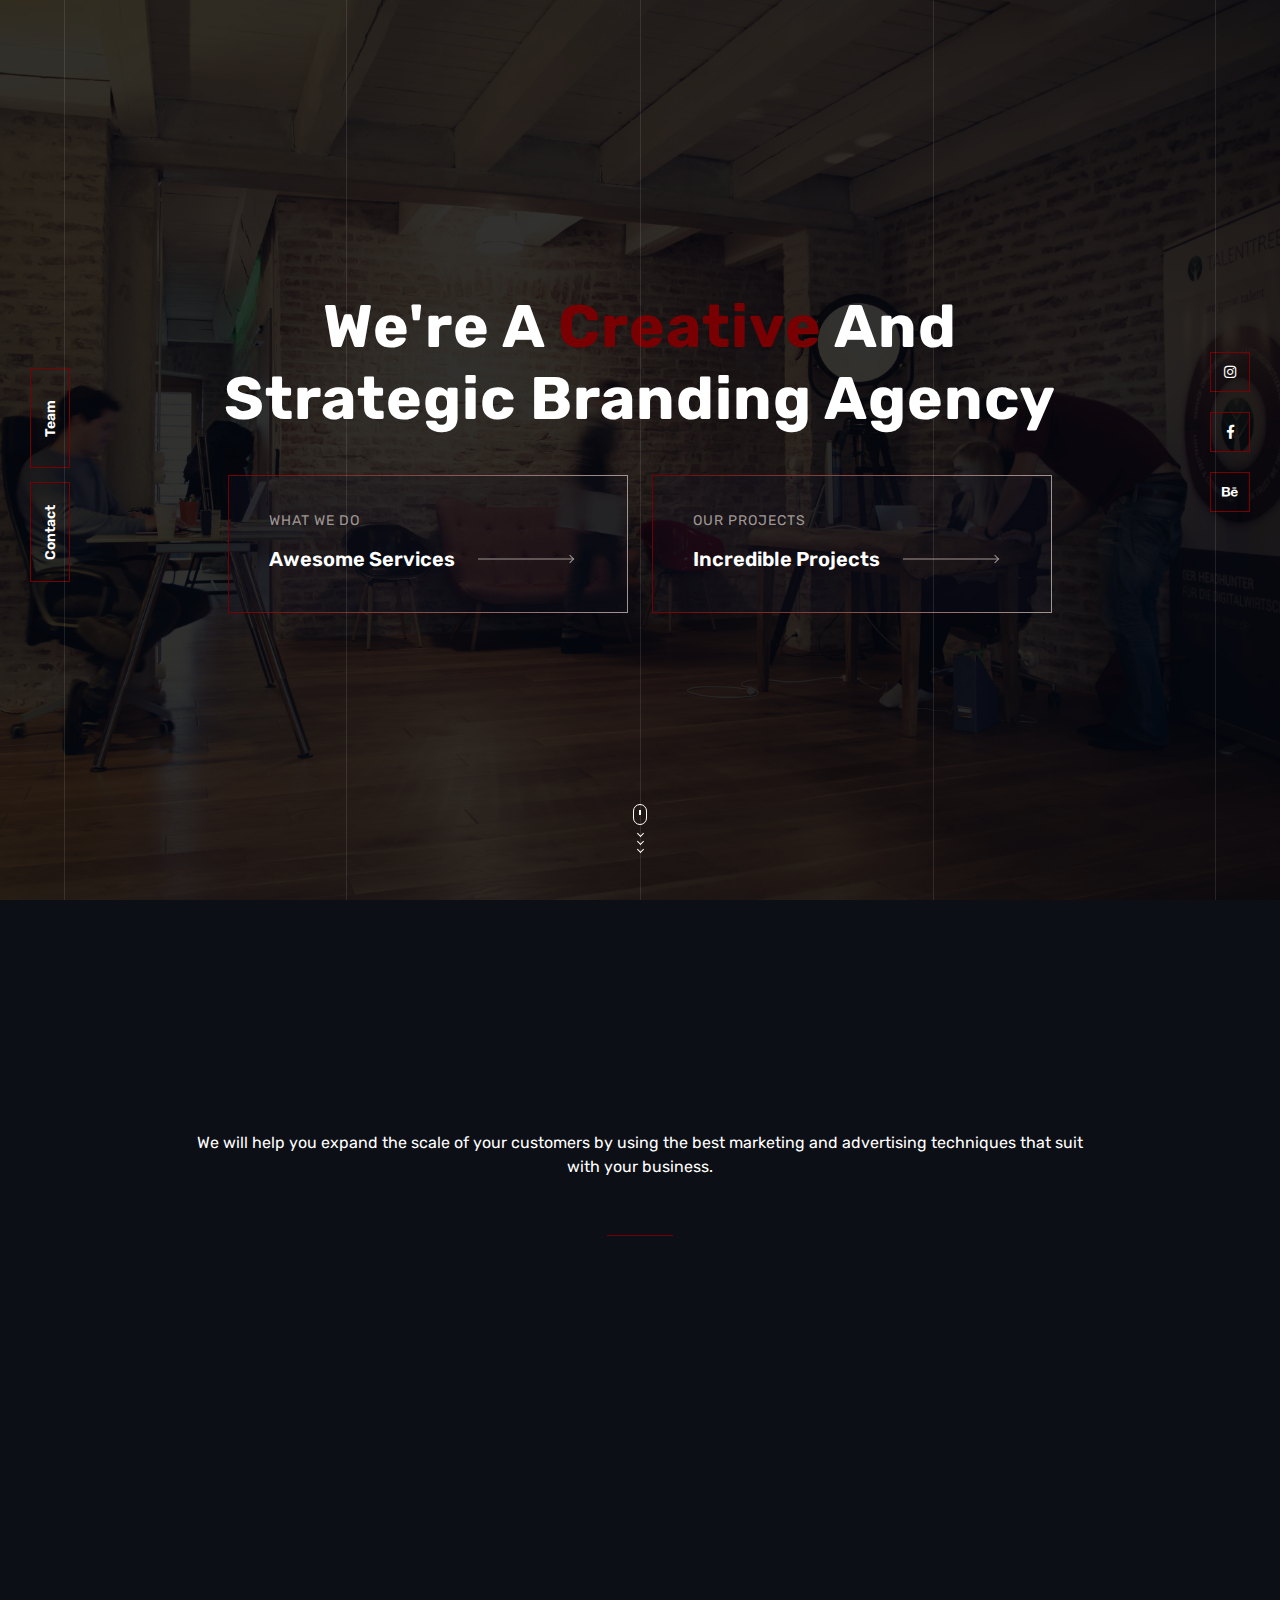
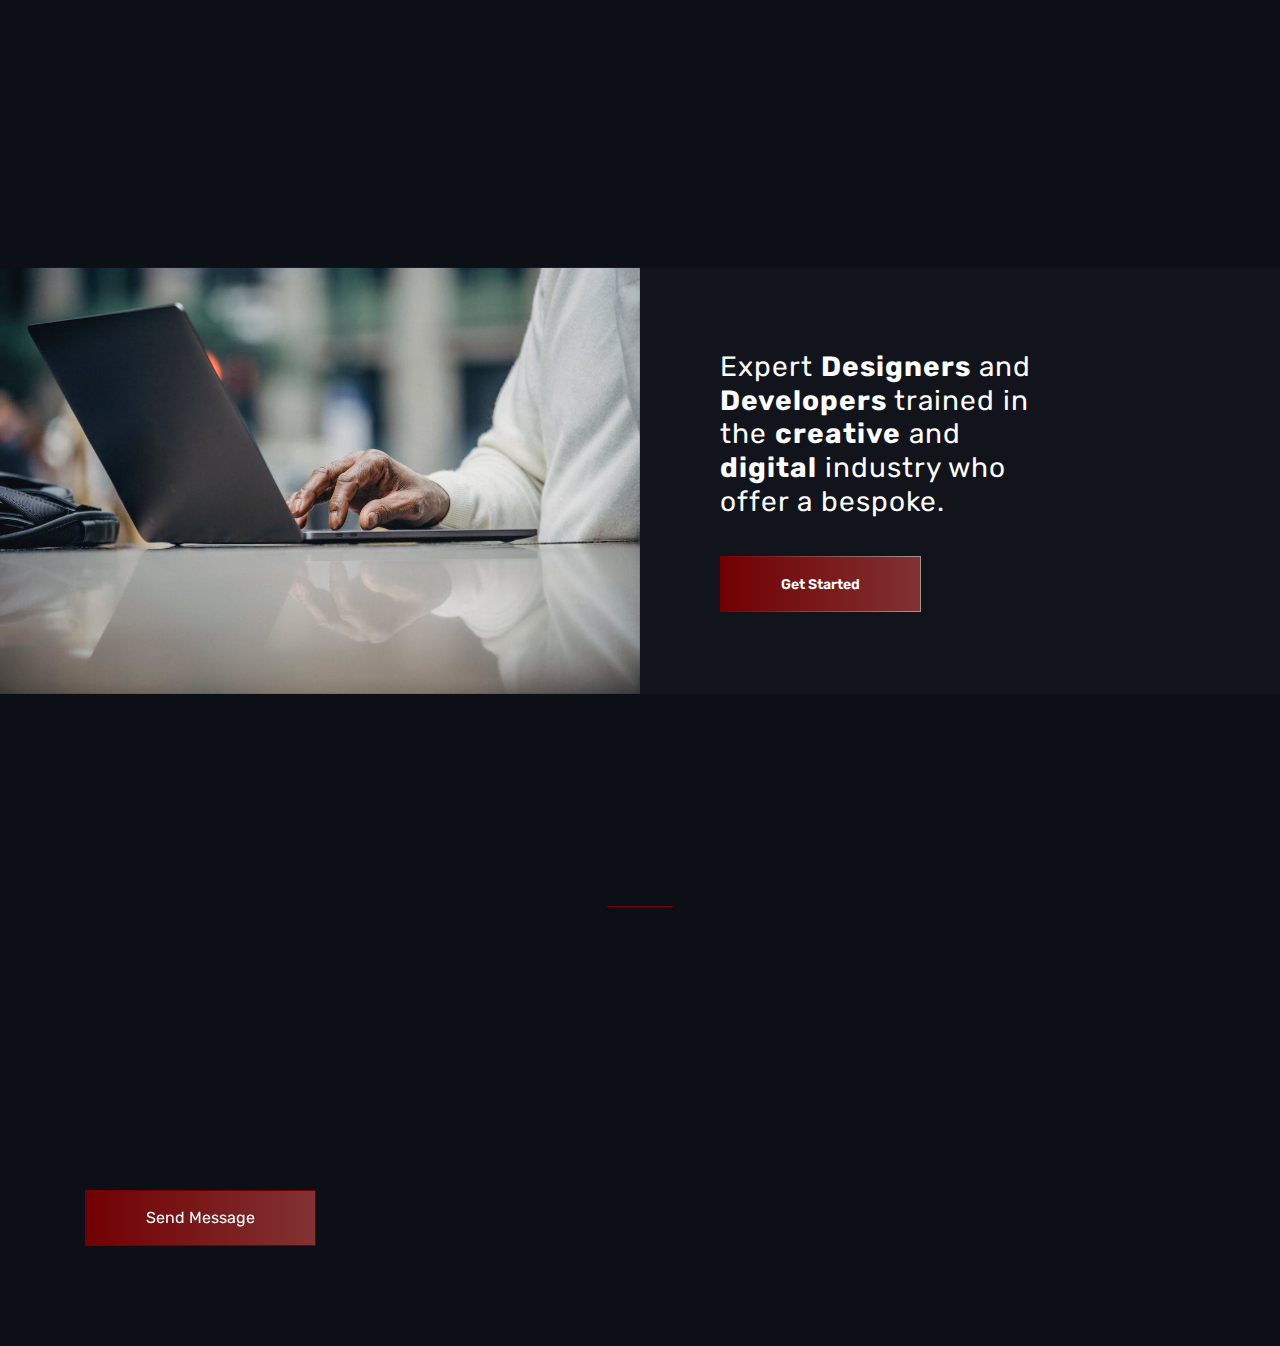
<file: index.html>
<!doctype html>
<html lang="en">
  <head>
    <title>Media Brushes</title>
    <!-- Required meta tags -->
    <meta charset="utf-8">
    <meta name="viewport" content="width=device-width, initial-scale=1, shrink-to-fit=no">
    <!-- Favicon -->
    <link rel="shortcut icon" href="assets/img/Logo-02.png" type="image/x-icon">
    <link rel="icon" href="assets/img/Logo-02.png" type="image/x-icon">
    <!-- Bootstrap CSS -->
    <link rel="stylesheet" href="assets/vendor/bootstrap.min.css">
    <!-- Font Awesome Icons -->
    <link rel="stylesheet" href="assets/fonts/css/all.css">
    <!-- Google Fonts -->
    <link href="https://fonts.googleapis.com/css?family=Rubik:400,500,700,900" rel="stylesheet">
    <link href="https://fonts.googleapis.com/css?family=Open+Sans" rel="stylesheet">
    <!-- Magnific Popup CSS -->
    <link rel="stylesheet" href="assets/vendor/magnific-popup.css">
    <!-- Animate CSS -->
    <!-- AOS CSS -->
    <link href="https://unpkg.com/aos@2.3.1/dist/aos.css" rel="stylesheet">
    <link rel="stylesheet" href="assets/vendor/animate.css">
     <!-- Owl Carouusel CSS -->
     <link rel="stylesheet" href="assets/vendor/owl.carousel.css">
     <link rel="stylesheet" href="assets/vendor/owl.theme.default.css">
    <!-- Custom CSS -->
    <link rel="stylesheet" href="assets/css/style.css">
    <!-- Responsive CSS -->
    <link rel="stylesheet" href="assets/css/responsive.css">
</head>
    
  <body>

    <!--Loader -->
    <div class="akar-loader">
        <div id="preloader">
            <div id="loader"></div>
        </div>
    </div>
    <!-- Loader end -->
    	
  
    <!-- Start Navbar -->
    <nav class="navbar navbar-expand-lg">
        <div class="container">

            <!-- Logo -->
            <a class="logo" href="#">
                <img src="assets/img/Logo-01.png" alt="logo">          
            </a>

            <button class="navbar-toggler" type="button" data-toggle="collapse" data-target="#navbarSupportedContent" aria-controls="navbarSupportedContent" aria-expanded="false" aria-label="Toggle navigation">
            <span class="icon-bar"><i class="fas fa-bars"></i></span>
            </button>

            <!-- navbar links -->
            <div class="collapse navbar-collapse" id="navbarSupportedContent">
                <ul class="navbar-nav ml-auto">
                    <li class="nav-item">
                        <a class="nav-link" href="#">Home</a>
                    </li>
                    <li class="nav-item">
                        <a class="nav-link" href="#" data-scroll-nav="1">About</a>
                    </li>
                    <li class="nav-item">
                        <a class="nav-link" href="#" data-scroll-nav="2">Portfolio</a>
                    </li>
                    <!-- <li class="nav-item">
                        <a class="nav-link" href="#" data-scroll-nav="3">Team</a>
                    </li>
                    <li class="nav-item">
                        <a class="nav-link" href="#" data-scroll-nav="4">Testimonial</a>
                    </li> 
                    <li class="nav-item">
                        <a class="nav-link" href="#" data-scroll-nav="5">Blog</a>
                    </li> -->
                    <li class="nav-item">
                        <a class="nav-link" href="#" data-scroll-nav="6">Contact</a>
                    </li>
                </ul>
            </div>
        </div>
    </nav>
    <!-- End Navbar = -->

    <!-- Start Header -->
    <header class="valign header">
        <!-- <div id="particles-js"></div> -->
        <!-- backgroundslide -->
        <div class="pic-wrapper">
            <figure class="pic-1"></figure>
            <figure class="pic-2"></figure>
            <figure class="pic-3"></figure>
            <figure class="pic-4"></figure>
        </div>

        <div class="container">
            <div class="text-center mt-30">                
                <div class="row">
                    <div class="col-md-10 offset-md-1">
                        <h1>We're a <span> creative</span> and strategic branding agency</h1>
                    </div>                    
                </div>
                <ul class="head-navigation text-center">
                    <li class="main-nav text-left">
                        <a href="#0" data-scroll-nav="1">
                            <h4>What We do</h4>
                            <div class="top-nav">
                                <span>
                                    <i class="arrow"></i>
                                            Awesome Services
                                    <i class="arrow"></i>		
                                </span>
                            </div>
                        </a>                        
                    </li>
                    <li class="main-nav text-left">
                        <a href="#0" data-scroll-nav="2">
                        <h4>Our Projects</h4>
                        <div class="top-nav">
                            <span>
                                <i class="arrow"></i>
                                        Incredible Projects
                                <i class="arrow"></i>		
                            </span>
                        </div>
                         </a>
                    </li>
                </ul> 
                <!-- right side social -->
                <div class="social-media">
                    <ul>
                        <li><a href="https://www.instagram.com/mediabrushes/?igshid=YmMyMTA2M2Y%3D"><i class="fab fa-instagram"></i></a></li>
                        <li><a href="https://www.facebook.com/profile.php?id=100090441522360&mibextid=LQQJ4d"><i class="fab fa-facebook-f"></i></a></li>
                        <li><a href="#"><i class="fab fa-behance"></i></a></li>
                    </ul>
                </div>      
                <!-- left-navbar -->
                <div class="left-nav">
                    <ul>
                        <li><a href="#" data-scroll-nav="6">Contact</a></li>
                        <li><a href="#" data-scroll-nav="3">Team</a></li>
                    </ul>
                </div>
                <!-- decor -->
                <div class="top-dash-1"></div>
                <div class="top-dash-2"></div>
                <div class="top-dash-3"></div>
                <div class="top-dash-4"></div>
                <div class="top-dash-5"></div>
            </div>            
        </div>
        <a href="#" data-scroll-nav="1">
            <div id="mouse-scroll">
                <div class="mouse">
                <div class="mouse-in"></div>
                </div>
                <div>
                    <span class="down-arrow-1"></span>
                    <span class="down-arrow-2"></span>
                    <span class="down-arrow-3"></span>
                </div>
            </div>
        </a>        
    </header>
    <!-- End Header==== -->
        <!-- margin up -->
        <div class="mt-up"></div>
    <!-- Start About -->
    <section class="about" id="about" data-scroll-index="1"> 
        <div class="container">
            <div class="row"> 
                <div class="col-md-10 offset-md-1 text-center">
                    <h3 data-aos="fade-up" data-aos-once="true">We <span>listen</span> , we <span> understand</span>, we <span>think</span> , we care and most importantly, we stay focused on creating an outstanding design that works hard for your business.</h3>
                    <p class="mt-30" data-aos="fade-up" data-aos-delay="100"  data-aos-once="true"></p>We will help you expand the scale of your customers by using the best marketing and advertising techniques that suit with your business.</p>
                </div>
            </div>            
            <div class="line"></div>
            <div class="row text-center">
                <div class="col-md-6 col-lg-4  mt-30">
                    <div class="ww-content" data-aos="fade-up" data-aos-delay="200" data-aos-once="true" >
                        <div class="icon hov">
                            <i class="fas fa-vector-square"></i>
                        </div>
                        <h5><a href="Design.html"> Graphic Design</a></h5>
                        <!-- <ul class="list-services">
                            <li>UI / UX</li>
                            <li>Graphic</li>
                        
                        </ul> -->
                    </div>                    
                </div>
                <div class="col-md-6 col-lg-4  mt-30">
                    <div class="ww-content" data-aos="fade-up" data-aos-delay="300" data-aos-once="true">
                        <div class="icon hov">
                            <i class="fas fa-rocket"></i>
                        </div>
                        <h5><a href="Branding.html">Branding</a></h5>
                        <!-- <ul class="list-services">
                            <li>Campaign</li>
                            <li>Product</li>
                            <li>Marketing</li>
                        </ul> -->
                    </div>                     
                </div>
                <div class="col-md-6 col-lg-4  mt-30">
                    <div class="ww-content" data-aos="fade-up" data-aos-delay="100" data-aos-once="true">
                        <div class="icon hov">
                            <i class="fas fa-drafting-compass"></i>
                        </div>
                        <h5><a href="Packaging.html">Packaging</a></h5>
                        <!-- <ul class="list-services">
                            <li>Support</li>
                            <li>Graphic</li>
    
                        </ul> -->
                    </div>                    
                </div>
                <div class="col-md-6 col-lg-4 mt-30">
                    <div class="ww-content" data-aos="fade-up" data-aos-delay="200" data-aos-once="true">
                        <div class="icon hov">
                            <i class="fas fa-clone"></i>
                        </div>
                        <h5><a href="Markiting.html">Marketing</a></h5>
                        <!-- <ul class="list-services">
                            <li>UI / UX</li>
                            <li>Graphic</li>
                            
                        </ul> -->
                    </div>                  
                </div>
                <div class="col-md-6 col-lg-4 mt-30">
                    <div class="ww-content" data-aos="fade-up" data-aos-delay="200" data-aos-once="true">
                        <div class="icon hov">
                            <i class="fas fa-clone"></i>
                        </div>
                        <h5><a href="Filming.html">Filming</a></h5>
                        <!-- <ul class="list-services">
                            <li>UI / UX</li>
                            <li>Graphic</li>
                            
                        </ul> -->
                    </div>                    
                </div> 
                <div class="col-md-6 col-lg-4 mt-30">
                    <div class="ww-content" data-aos="fade-up" data-aos-delay="100" data-aos-once="true">
                        <div class="icon hov">
                            <i class="fab fa-connectdevelop"></i>
                        </div>
                        <h5><a href="webdevelopment.html">webdevelopment</a></h5>
                        <!-- <ul class="list-services">
                            <li>front-end</li>
                            <li>Back-end</li>
                        
                        </ul> -->
                    </div>                    
                </div>                
            </div>                     
        </div>
        <div class="container-fluid bg-second">
            <div class="row mt-100 v-center">
                <div class="col-md-12 col-lg-6  text-center mmt-20 px-0">
                    <div class="img-about">                        
                        <img src="assets/img/About-pic.jpeg" alt="about">
                    </div>
                </div>
                <div class="col-md-12 col-lg-4 mmt-20 about-detail pb-30">
                    <h3 class="mt-30">Expert <span>Designers</span> and <span>Developers</span> 
                        trained in the <span>creative</span> and <span>digital</span> 
                        industry who offer a bespoke.</h3>
                    <!-- <p class="white mt-30">Sed sollicitudin ligula mi, ut accumsan est dapibus a. Cras pharetra dolor gravida, mattis tellus at, dapibus velit. Aenean dictum enim a augue aliquet posuere eget quis nibh efficitur uet varius.</p> -->
                    
                    
                    <a href="#0" class="main-button mt-30">
                        <span>Get Started</span>
                    </a>
                </div>
            </div>  
        </div>
    </section>

    <!-- Portfolio Start -->
    <!-- <section class="portfolio bg-main" data-scroll-index="2">
        <div class="container">

            <h4 class="min-title text-center" data-aos="fade-up" data-aos-delay="300" data-aos-once="true">Recent Works</h4>   
            <h3 class="text-center" data-aos="fade-up" data-aos-delay="100" data-aos-once="true"><span> Our Incredible Latest Projects</span></h3>    
            <div class="line"></div>

            <div class="owl-carousel owl-theme">
                <div class="portfolio-item">
                    <div class="row  v-center">
                        <div class="col-md-12 col-lg-7 mt-30">
                                <div class="img-port">
                                    <img class="img-fluid" src="assets/img/works/1.jpg" alt="a">
                                </div>
                            </div>
                        <div class="col-md-12 col-lg-5">                         
                            <h3 class="mt-20"><span>Agatha Projects</span> 
                            in <span>UI/UX</span>  and <span>Branding</span> </h3>
                            <p class="mt-20">Sed sollicitudin ligula mi, ut accumsan est dapibus a. Cras pharetra dolor gravida, mattis tellus at, dapibus velit.</p>
                            <ul class="mt-30">
                                <li><span>Year </span> : &nbsp; 2017</li>
                                <li><span>Client</span> : &nbsp; Agatha, USA</li>
                                <li><span>Category </span> : &nbsp; App Development</li>
                            </ul>
                            <a href="Project.html" class="main-button mt-20">
                                <span>Explore more</span>
                            </a>
                        </div>
                        
                    </div>
                </div>

                <div class="portfolio-item">
                    <div class="row v-center">
                        <div class="col-md-12 col-lg-7 mt-30">
                            <div class="img-port">
                                <img class="img-fluid" src="assets/img/works/2.jpg" alt="a">
                            </div>
                        </div>
                        <div class="col-md-12 col-lg-5">                          
                            <h3 class="mt-20"><span>Agatha Projects</span> 
                            in <span>UI/UX</span>  and <span>Branding</span> </h3>
                            <p class="mt-20">Sed sollicitudin ligula mi, ut accumsan est dapibus a. Cras pharetra dolor gravida, mattis tellus at, dapibus velit. Aenean dictum enim a augue aliquet posuere eget quis nibh efficitur uet varius.</p>
                            <ul class="mt-30">
                                <li><span>Year </span> : &nbsp; 2017</li>
                                <li><span>Client</span> : &nbsp; Agatha, USA</li>
                                <li><span>Category </span> : &nbsp; Agatha, USA</li>
                            </ul>
                            <a href="#0" class="main-button mt-20">
                                <span>Explore more</span>
                            </a>
                        </div>
                        
                    </div>
                </div>

                <div class="portfolio-item">
                    <div class="row v-center">
                        <div class="col-md-12 col-lg-7 mt-30">
                            <div class="img-port">
                                <img class="img-fluid" src="assets/img/works/3.jpg" alt="a">
                            </div>
                        </div>
                        <div class="col-md-12 col-lg-5">                           
                            <h3 class="mt-20"><span>Agatha Projects</span> 
                            in <span>UI/UX</span>  and <span>Branding</span> </h3>
                            <p class="mt-20">Sed sollicitudin ligula mi, ut accumsan est dapibus a. Cras pharetra dolor gravida, mattis tellus at, dapibus velit. Aenean dictum enim a augue aliquet posuere eget quis nibh efficitur uet varius.</p>
                            <ul class="mt-30">
                                <li><span>Year </span> : &nbsp; 2017</li>
                                <li><span>Client</span> : &nbsp; Agatha, USA</li>
                                <li><span>Category </span> : &nbsp; Agatha, USA</li>
                            </ul>
                            <a href="#0" class="main-button mt-20">
                                <span>Explore more</span>
                            </a>
                        </div>
                        
                    </div>
                </div>
                
            </div>  
            <div class="port-nav text-right">
                <a class="customNextBtn">
                    <span>
                        <i class="arrow"></i>
                            Next Projects
                        <i class="arrow"></i>		
                    </span>
                </a>                             
            </div>          
        </div>
    </section> -->
    <!-- Portfolio End -->

    <!-- Team Start -->
    <!-- <section class="team bg-second" data-scroll-index="3">
        <div class="container">
            <h4 class="min-title text-center" data-aos="fade-up" data-aos-delay="300" data-aos-once="true">Our Team</h4>   
            <h3 class="text-center" data-aos="fade-up" data-aos-delay="100" data-aos-once="true"><span> Our Incredible Team</span></h3>    
            <div class="line"></div>
            <div class="row">
                <div class="col-md-12">
                    <div class="owl-carousel owl-theme">
                        <div class="team-item">
                            <div class="team-detail">
                                <div class="team-content text-center">
                                    <span class="dash"></span>
                                    <h5>Anya Stark</h5>
                                    <p>Developer</p>
                                    <ul class="social">
                                        <li><a href="#"><i class="fab fa-facebook-square"></i></a></li>
                                        <li><a href="#"><i class="fab fa-instagram"></i></a></li>
                                        <li><a href="#"><i class="fab fa-github-square"></i></a></li>
                                        <li><a href="#"><i class="fab fa-twitter-square"></i></a></li>
                                    </ul>
                                </div>
                            </div>
                            <img src="assets/img/team/team-1.jpg" alt="port-1">
                        </div>
                        <div class="team-item">
                            <div class="team-detail">
                                <div class="team-content text-center">
                                    <span class="dash"></span>
                                    <h5>Jon Snow</h5>
                                    <p>Marketing</p>
                                    <ul class="social">
                                        <li><a href="#"><i class="fab fa-facebook-square"></i></a></li>
                                        <li><a href="#"><i class="fab fa-instagram"></i></a></li>
                                        <li><a href="#"><i class="fab fa-github-square"></i></a></li>
                                        <li><a href="#"><i class="fab fa-twitter-square"></i></a></li>
                                    </ul>
                                </div>
                            </div>
                            <img src="assets/img/team/team-2.jpg" alt="port-1">
                        </div>
                        <div class="team-item">
                            <div class="team-detail">
                                <div class="team-content text-center">
                                    <span class="dash"></span>
                                    <h5>Patrice Aljo</h5>
                                    <p>UI/UX Designer</p>
                                    <ul class="social">
                                        <li><a href="#"><i class="fab fa-facebook-square"></i></a></li>
                                        <li><a href="#"><i class="fab fa-instagram"></i></a></li>
                                        <li><a href="#"><i class="fab fa-github-square"></i></a></li>
                                        <li><a href="#"><i class="fab fa-twitter-square"></i></a></li>
                                    </ul>
                                </div>
                            </div>
                            <img src="assets/img/team/team-3.jpg" alt="port-1">
                        </div>
                        <div class="team-item">
                            <div class="team-detail">
                                <div class="team-content text-center">
                                    <span class="dash"></span>
                                    <h5>Danierys</h5>
                                    <p>Web Designer</p>
                                    <ul class="social">
                                        <li><a href="#"><i class="fab fa-facebook-square"></i></a></li>
                                        <li><a href="#"><i class="fab fa-instagram"></i></a></li>
                                        <li><a href="#"><i class="fab fa-github-square"></i></a></li>
                                        <li><a href="#"><i class="fab fa-twitter-square"></i></a></li>
                                    </ul>
                                </div>
                            </div>
                            <img src="assets/img/team/team-4.jpg" alt="port-1">
                        </div>
                        <div class="team-item">
                            <div class="team-detail">
                                <div class="team-content text-center">
                                    <span class="dash"></span>
                                    <h5>Anya Stark</h5>
                                    <p>Developer</p>
                                    <ul class="social">
                                        <li><a href="#"><i class="fab fa-facebook-square"></i></a></li>
                                        <li><a href="#"><i class="fab fa-instagram"></i></a></li>
                                        <li><a href="#"><i class="fab fa-github-square"></i></a></li>
                                        <li><a href="#"><i class="fab fa-twitter-square"></i></a></li>
                                    </ul>
                                </div>
                            </div>
                            <img src="assets/img/team/team-3.jpg" alt="port-1">
                        </div>
                    </div>                    
                </div>
            </div>
        </div>
    </section> -->
    <!-- Team End -->
    
    <!-- Testimonial Start -->
    <!-- <section class="testimonial bg-main" data-scroll-index="4">
        <div class="container">
            <h4 class="min-title text-center" data-aos="fade-up" data-aos-delay="300" data-aos-once="true">Testimonial</h4>   
            <h3 class="text-center" data-aos="fade-up" data-aos-delay="100" data-aos-once="true"><span> The Opinions of our Clients</span></h3>    
            <div class="line"></div>          
            <div class="row">                   
                <div class="col-md-12">
                    <div class="owl-carousel owl-theme">
                        <div class="testimonial-item">
                            <div class=" testimonial-content">
                                <p class="pb-20">Ipsum curae curabitur dapibus non netus dolor ante ut laoreet, turpis faucibus sodales euismod conubia taciti quisque vestibulum, vitae adipiscing bibendum himenaeos loportis dictum etiam.</p>
                                <img src="assets/img/photo-1.png" alt="testi-1">
                                <h4>John Snow</h4>
                                <h5>Agatha CEO</h5>      
                            </div>                            
                        </div>
                        <div class="testimonial-item">
                            <div class=" testimonial-content">
                                <p class="pb-20">Ipsum curae curabitur dapibus non netus dolor ante ut laoreet, turpis faucibus sodales euismod conubia taciti quisque vestibulum, vitae adipiscing bibendum himenaeos loportis dictum etiam.</p>
                                <img src="assets/img/photo-1.png" alt="testi-1">
                                <h4>John Snow</h4>
                                <h5>Agatha CEO</h5>      
                            </div>                            
                        </div>
                        <div class="testimonial-item">
                            <div class=" testimonial-content">
                                <p class="pb-20">Ipsum curae curabitur dapibus non netus dolor ante ut laoreet, turpis faucibus sodales euismod conubia taciti quisque vestibulum, vitae adipiscing bibendum himenaeos loportis dictum etiam.</p>
                                <img src="assets/img/photo-1.png" alt="testi-1">
                                <h4>John Snow</h4>
                                <h5>Agatha CEO</h5>      
                            </div>                            
                        </div>
                        <div class="testimonial-item">
                            <div class=" testimonial-content">
                                <p class="pb-20">Ipsum curae curabitur dapibus non netus dolor ante ut laoreet, turpis faucibus sodales euismod conubia taciti quisque vestibulum, vitae adipiscing bibendum himenaeos loportis dictum etiam.</p>
                                <img src="assets/img/photo-1.png" alt="testi-1">
                                <h4>John Snow</h4>
                                <h5>Agatha CEO</h5>      
                            </div>                            
                        </div>
                        <div class="testimonial-item">
                            <div class=" testimonial-content">
                                <p class="pb-20">Ipsum curae curabitur dapibus non netus dolor ante ut laoreet, turpis faucibus sodales euismod conubia taciti quisque vestibulum, vitae adipiscing bibendum himenaeos loportis dictum etiam.</p>
                                <img src="assets/img/photo-1.png" alt="testi-1">
                                <h4>John Snow</h4>
                                <h5>Agatha CEO</h5>      
                            </div>                            
                        </div>
                    </div>
                </div>
            </div>
        </div>
    </section> -->
    <!-- clients -->
        <!-- <div class="partner">
        <div class="container">
            <div class="row">         
                <div class="col-lg-12">
                    <div class="owl-carousel owl-theme">
                        <div class="partner-item">
                            <img src="assets/img/VRES LOGO WHITE-01.png" alt="part-1">
                        </div>
                    </div>                    
                </div>                        
            </div>
        </div>
    </div> -->
    <!-- Testimonial End -->

    <!-- Start Blog -->
    <!-- <section class="blog bg-main" data-scroll-index="5">
        <div class="container">
            <h4 class="min-title text-center" data-aos="fade-up" data-aos-delay="300" data-aos-once="true">Blog</h4>   
            <h3 class="text-center" data-aos="fade-up" data-aos-delay="100" data-aos-once="true"><span> Our Latest News</span></h3>    
            <div class="line"></div>
            <div class="row">
                <div class="col-lg-4">
                    <div class="item">
                        <div class="post-img">
                            <div class="img">
                                <img src="assets/img/blog/1.jpg" alt="1">
                            </div>
                        </div>
                        <div class="cont">
                            <div class="info">
                                <a href="#0">06 Aug 2018</a>
                                <a href="#0">by Anya Stark</a>
                            </div>
                            <h6><a href="#0">This Simple Yet Powerful Weekly Planning Routine Puts You in Control</a></h6>
                            <p>Lorem Ipsum is simply dummy text of the printing and type setting industry. Lorem Ipsum has been the dummy text ever</p>
                        </div>
                    </div>
                </div>

                <div class="col-lg-4">
                    <div class="item mmt-20">
                        <div class="post-img">
                            <div class="img">
                                <img src="assets/img/blog/2.jpg" alt="2">
                            </div>
                        </div>
                        <div class="cont">
                            <div class="info">
                                <a href="#0">06 Aug 2017</a>
                                <a href="#0">by Anya Stark</a>
                            </div>
                            <h6><a href="#0">Why the Best Things in Life Can’t Be Planned</a></h6>
                            <p>Lorem Ipsum is simply dummy text of the printing and type setting industry. Lorem Ipsum has been the dummy text ever</p>
                        </div>
                    </div>
                </div>

                <div class="col-lg-4">
                    <div class="item mmt-20">
                        <div class="post-img">
                            <div class="img">
                                <img src="assets/img/blog/3.jpg" alt="3">
                            </div>
                        </div>
                        <div class="cont">
                            <div class="info">
                                <a href="#0">06 Aug 2017</a>
                                <a href="#0">by Jon Dew</a>
                            </div>
                            <h6><a href="#0">10 Lessons I Learned From Making Many Mistakes In My 20s</a></h6>
                            <p>Lorem Ipsum is simply dummy text of the printing and type setting industry. Lorem Ipsum has been the dummy text ever</p>
                        </div>
                    </div>
                </div>

            </div>
        </div>
    </section>

    <section class="banner">
        <div class="container">
            <div class="row">
                <div class="col-md-12 text-center">
                    <h2 data-aos="fade-up" data-aos-delay="300" data-aos-once="true">Want to work with us?</h2>
                    <h4 data-aos="fade-up" data-aos-delay="100" data-aos-once="true">Tell us about your project</h4>
                    <a href="#0" class="main-button mt-20" data-aos="fade-down" data-aos-delay="300" data-aos-once="true">
                        <span>Get Started</span>
                    </a>
                </div>
            </div>
        </div>
    </section> -->
    <!-- End Blog -->

    <!-- Start Contact -->
    <section class="contact bg-main" data-scroll-index="6">
        <div class="container">

            <h4 class="min-title text-center" data-aos="fade-up" data-aos-delay="300" data-aos-once="true">Contact</h4>   
            <h3 class="text-center" data-aos="fade-up" data-aos-delay="100" data-aos-once="true"><span>Get in touch with us</span></h3>    
            <div class="line"></div>

            <div class="row">
                    
                <div class="col-sm-12">
                    <form class="form" id="contact-form" method="post">

                        <div class="messages"></div>

                        <div class="controls">

                            <div class="row">

                                <div class="col-lg-4 col-md-6">
                                    <div class="form-group" data-aos="fade-up" data-aos-delay="100" data-aos-once="true">
                                        <input id="form_name" type="text" name="name" placeholder="Name" required="required">
                                    </div>
                                </div>
                                <div class="col-lg-4 col-md-6">
                                    <div class="form-group" data-aos="fade-up" data-aos-delay="200" data-aos-once="true">
                                        <input id="form_email" type="email" name="email" placeholder="Email" required="required">
                                    </div>
                                </div>
                                <div class="col-lg-4 col-md-12">
                                    <div class="form-group" data-aos="fade-up" data-aos-delay="300" data-aos-once="true">
                                        <input id="form_subject" type="text" name="subject" placeholder="Subject">
                                    </div>
                                </div>
                                <div class="col-md-12">
                                    <div class="form-group" data-aos="fade-up" data-aos-delay="400" data-aos-once="true">
                                        <textarea id="form_message" name="message" placeholder="Message" rows="4" required="required"></textarea>
                                    </div>
                                </div>

                                <div class="col-md-12">
                                    <button type="submit" class="main-button"><a id='mailto' class='mailto'>Send Message</a></button>
                                </div>

                            </div>                             
                        </div>
                    </form>
                </div>
            </div>
        </div>
        
    </section>
    <!-- End Contact  -->
        
    <!-- Start Footer -->
    <section class="footer bg-second">
        <div class="container">
                
            <div class="row">
                <div class="col-md-4 border">
                    <i class="fas fa-envelope"></i>
                    <h4>Email</h4>                  
                    <p>info@mediaBrushes.com</p>
                </div>
                <div class="col-md-4 border">
                    <div class="address">
                        <i class="fas fa-map-marker"></i> 
                        <h4>Address</h4>
                        <p>Amman - Jordan</p>
                    </div>                        
                </div>
                <div class="col-md-4 border-max">
                    <div class="address">
                        <i class="fas fa-phone"></i>
                        <h4>phone</h4>
                        <p>+962 79800 8385</p>
                    </div>                        
                </div>
                <div class="col-md-12 text-center mt-40">
                    <ul class="social">
                        <li><a href="https://www.facebook.com/profile.php?id=100090441522360&mibextid=LQQJ4d"><i class="fab fa-facebook-square"></i></a></li>
                        <li><a href="https://www.instagram.com/mediabrushes/?igshid=YmMyMTA2M2Y%3D"><i class="fab fa-instagram"></i></a></li>
                        <li><a href="#"><i class="fab fa-behance"></i></a></li>
                    </ul>
                </div>     
            </div>
            <div class="row mt-30 text-center">
                <div class="col-md-12">
                    <p>&copy; Copyright 2023 MediaBrushes</p>
                </div>
                
            </div>
        </div>
    </section>
    <!-- End Footer  -->

    
    <script  src="assets/vendor/jquery-3.3.1.min.js"></script>
    <!-- Popper JS -->
    <script src="assets/vendor/popper.min.js"></script>
    <!-- Bootstrap JS -->
    <script src="assets/vendor/bootstrap.min.js"></script>
    <!-- Magnific-popup JS -->
    <script src="assets/vendor/jquery.magnific-popup.min.js"></script>
    <!-- Owl Carousel JS -->
    <script src="assets/vendor/owl.carousel.js"></script>    
    <!-- Scroll IT JS -->
    <script src="assets/vendor/scrollIt.min.js"></script>
    <!-- AOS JS -->
    <script src="https://unpkg.com/aos@2.3.1/dist/aos.js"></script>
    <!-- Particle JS -->
    <script src="assets/vendor/particles.min.js"></script>
    <script src="assets/vendor/app.js"></script>
    <!-- Custom JS -->
    <script src="assets/js/custom.js"></script>
    <script>
    $('#mailto').click(function() {
        // this.href = "mailto:you@yourdomain.com?subject=Data&body=";
        this.href = "mailto:info@mediabrushes.com?subject=";
        this.href += getSubject();
        this.href +="&body=";
        this.href += getBody();

    });
    function getBody() {
        Body = $("#form_message").val();
        return  Body;
    }

    function getSubject() {
        subject = $("#form_subject").val();
        return  subject;
    }
    </script>
</body>
</html>
</file>
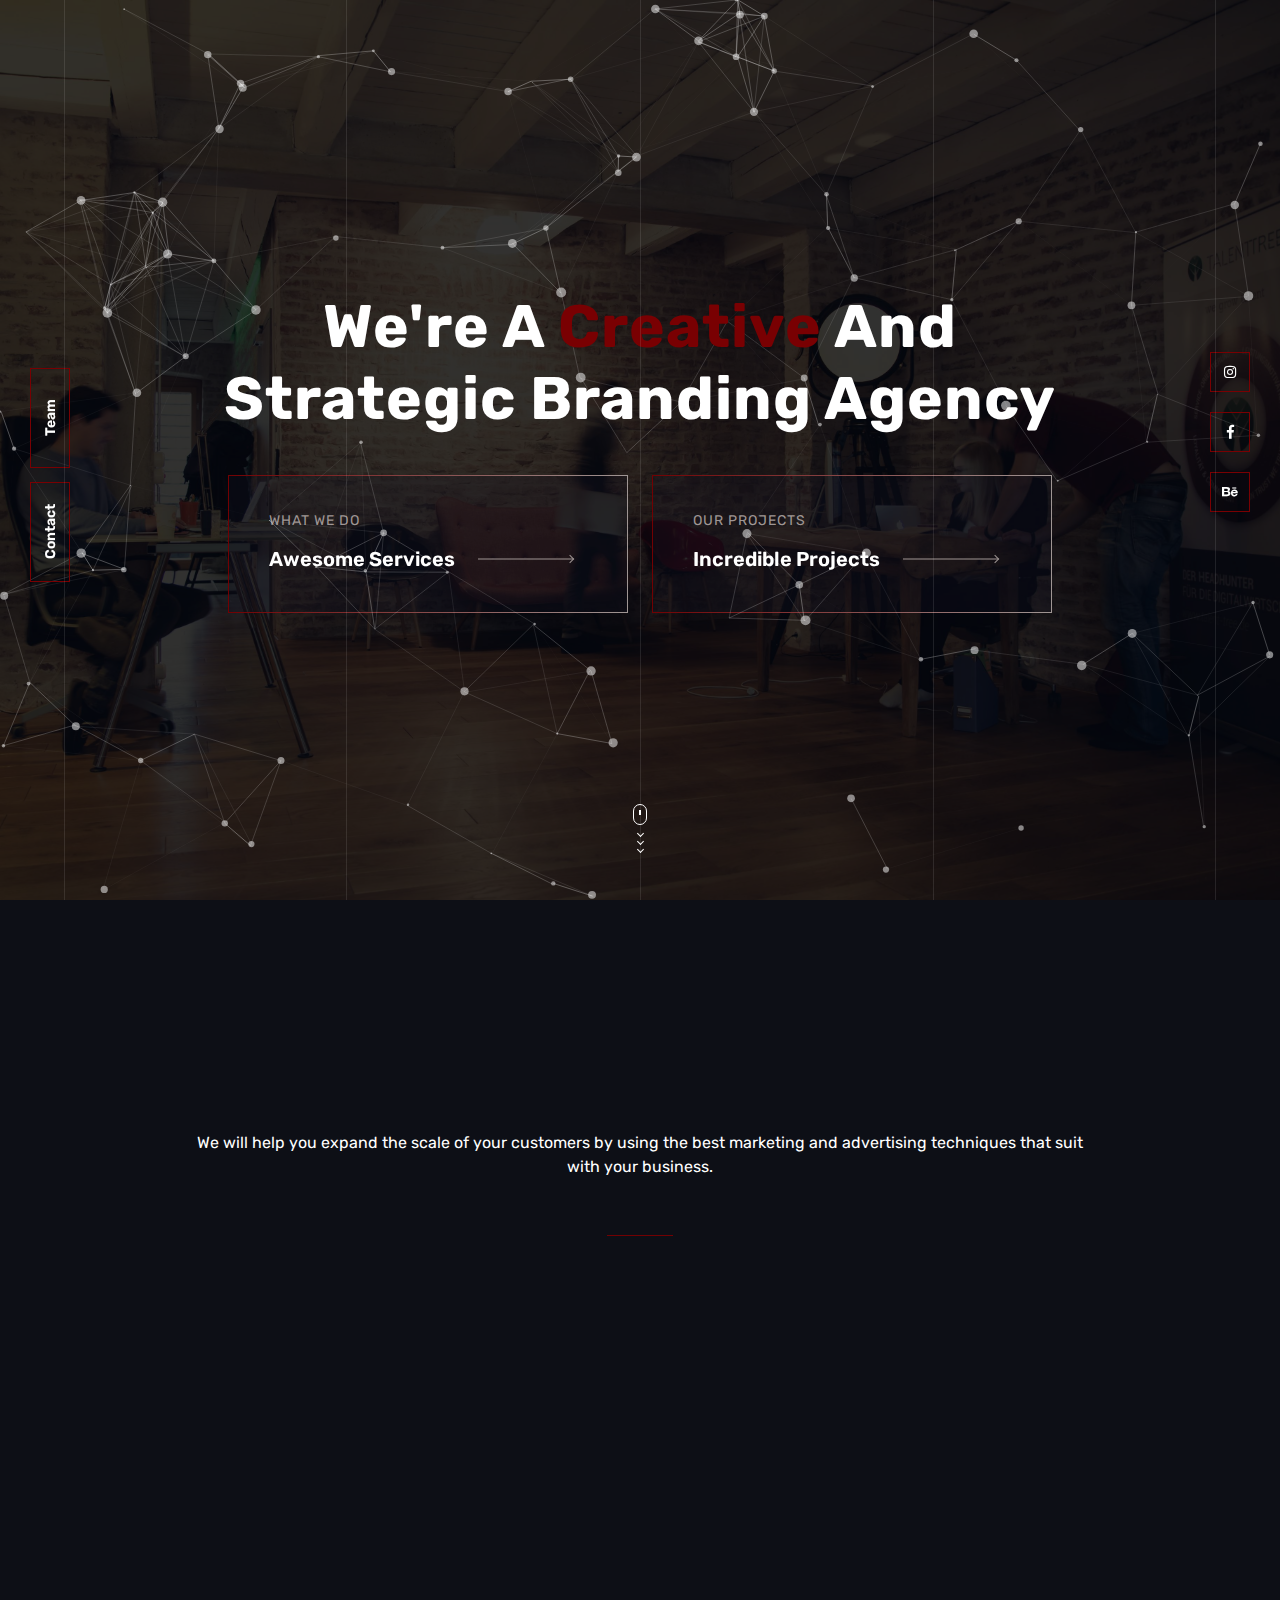
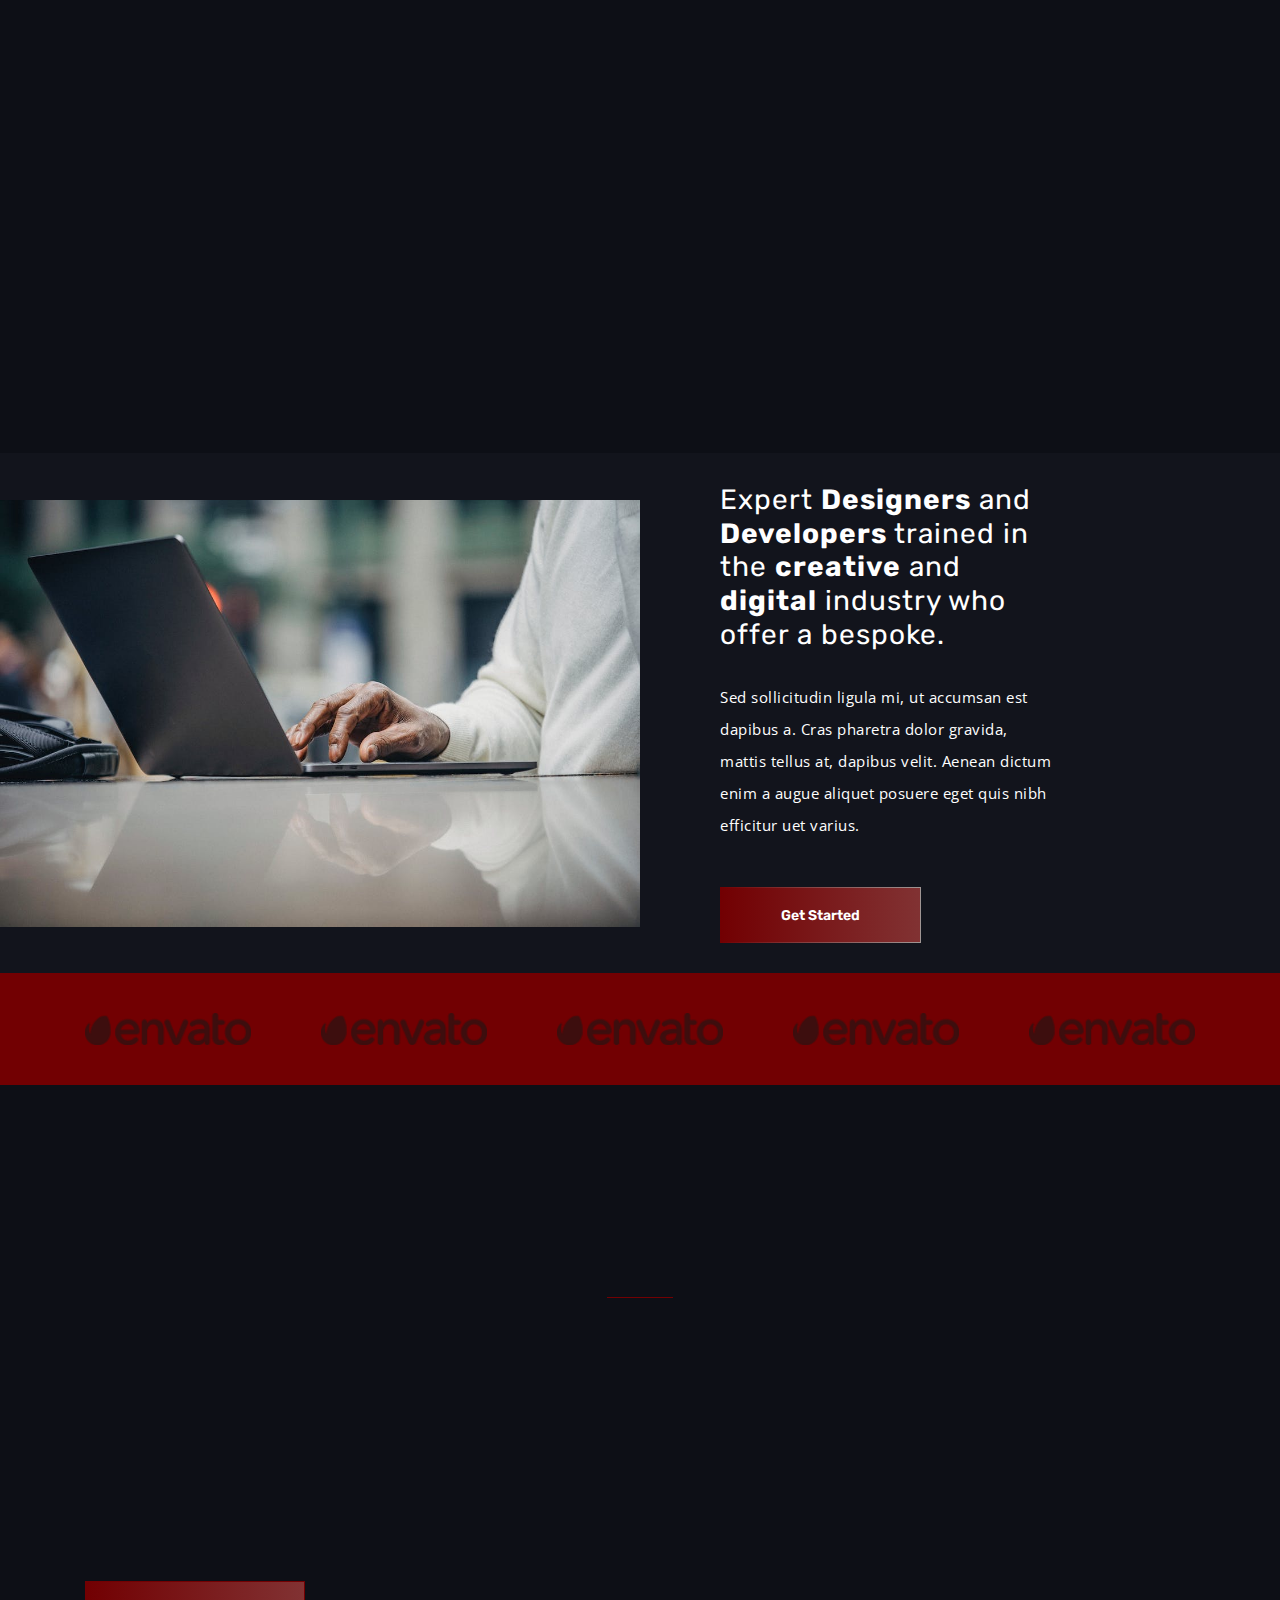
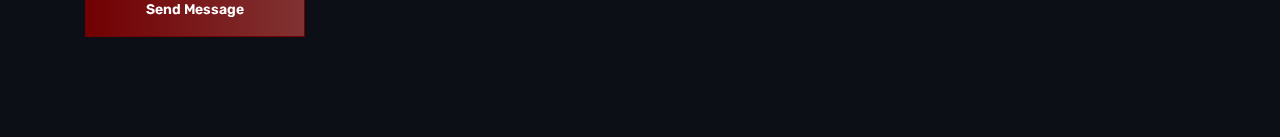
<file: demo-4.html>
<!doctype html>
<html lang="en">
  <head>
    <title>Media Brushes</title>
    <!-- Required meta tags -->
    <meta charset="utf-8">
    <meta name="viewport" content="width=device-width, initial-scale=1, shrink-to-fit=no">
    <!-- Favicon -->
    <link rel="shortcut icon" href="assets/img/Logo-02.png" type="image/x-icon">
    <link rel="icon" href="assets/img/Logo-02.png" type="image/x-icon">
    <!-- Bootstrap CSS -->
    <link rel="stylesheet" href="assets/vendor/bootstrap.min.css">
    <!-- Font Awesome Icons -->
    <link rel="stylesheet" href="assets/fonts/css/all.css">
    <!-- Google Fonts -->
    <link href="https://fonts.googleapis.com/css?family=Rubik:400,500,700,900" rel="stylesheet">
    <link href="https://fonts.googleapis.com/css?family=Open+Sans" rel="stylesheet">
    <!-- Magnific Popup CSS -->
    <link rel="stylesheet" href="assets/vendor/magnific-popup.css">
    <!-- Animate CSS -->
    <!-- AOS CSS -->
    <link href="https://unpkg.com/aos@2.3.1/dist/aos.css" rel="stylesheet">
    <link rel="stylesheet" href="assets/vendor/animate.css">
     <!-- Owl Carouusel CSS -->
     <link rel="stylesheet" href="assets/vendor/owl.carousel.css">
     <link rel="stylesheet" href="assets/vendor/owl.theme.default.css">
    <!-- Custom CSS -->
    <link rel="stylesheet" href="assets/css/style.css">
    <!-- Responsive CSS -->
    <link rel="stylesheet" href="assets/css/responsive.css">
</head>
    
  <body>

    <!--Loader -->
    <div class="akar-loader">
        <div id="preloader">
            <div id="loader"></div>
        </div>
    </div>
    <!-- Loader end -->
    	
  
    <!-- Start Navbar -->
    <nav class="navbar navbar-expand-lg">
        <div class="container">

            <!-- Logo -->
            <a class="logo" href="#">
                <img src="assets/img/Logo-01.png" alt="logo">          
            </a>

            <button class="navbar-toggler" type="button" data-toggle="collapse" data-target="#navbarSupportedContent" aria-controls="navbarSupportedContent" aria-expanded="false" aria-label="Toggle navigation">
            <span class="icon-bar"><i class="fas fa-bars"></i></span>
            </button>

            <!-- navbar links -->
            <div class="collapse navbar-collapse" id="navbarSupportedContent">
                <ul class="navbar-nav ml-auto">
                    <li class="nav-item">
                        <a class="nav-link" href="#">Home</a>
                    </li>
                    <li class="nav-item">
                        <a class="nav-link" href="#" data-scroll-nav="1">About</a>
                    </li>
                    <li class="nav-item">
                        <a class="nav-link" href="#" data-scroll-nav="2">Portfolio</a>
                    </li>
                    <!-- <li class="nav-item">
                        <a class="nav-link" href="#" data-scroll-nav="3">Team</a>
                    </li>
                    <li class="nav-item">
                        <a class="nav-link" href="#" data-scroll-nav="4">Testimonial</a>
                    </li> 
                    <li class="nav-item">
                        <a class="nav-link" href="#" data-scroll-nav="5">Blog</a>
                    </li> -->
                    <li class="nav-item">
                        <a class="nav-link" href="#" data-scroll-nav="6">Contact</a>
                    </li>
                </ul>
            </div>
        </div>
    </nav>
    <!-- End Navbar = -->

    <!-- Start Header -->
    <header class="valign header">
        <div id="particles-js"></div>
        <!-- backgroundslide -->
        <div class="pic-wrapper">
            <figure class="pic-1"></figure>
            <figure class="pic-2"></figure>
            <figure class="pic-3"></figure>
            <figure class="pic-4"></figure>
        </div>

        <div class="container">
            <div class="text-center mt-30">                
                <div class="row">
                    <div class="col-md-10 offset-md-1">
                        <h1>We're a <span> creative</span> and strategic branding agency</h1>
                    </div>                    
                </div>
                <ul class="head-navigation text-center">
                    <li class="main-nav text-left">
                        <a href="#0" data-scroll-nav="1">
                            <h4>What We do</h4>
                            <div class="top-nav">
                                <span>
                                    <i class="arrow"></i>
                                            Awesome Services
                                    <i class="arrow"></i>		
                                </span>
                            </div>
                        </a>                        
                    </li>
                    <li class="main-nav text-left">
                        <a href="#0" data-scroll-nav="2">
                        <h4>Our Projects</h4>
                        <div class="top-nav">
                            <span>
                                <i class="arrow"></i>
                                        Incredible Projects
                                <i class="arrow"></i>		
                            </span>
                        </div>
                         </a>
                    </li>
                </ul> 
                <!-- right side social -->
                <div class="social-media">
                    <ul>
                        <li><a href="#"><i class="fab fa-instagram"></i></a></li>
                        <li><a href="#"><i class="fab fa-facebook-f"></i></a></li>
                        <li><a href="#"><i class="fab fa-behance"></i></a></li>
                    </ul>
                </div>      
                <!-- left-navbar -->
                <div class="left-nav">
                    <ul>
                        <li><a href="#" data-scroll-nav="6">Contact</a></li>
                        <li><a href="#" data-scroll-nav="3">Team</a></li>
                    </ul>
                </div>
                <!-- decor -->
                <div class="top-dash-1"></div>
                <div class="top-dash-2"></div>
                <div class="top-dash-3"></div>
                <div class="top-dash-4"></div>
                <div class="top-dash-5"></div>
            </div>            
        </div>
        <a href="#" data-scroll-nav="1">
            <div id="mouse-scroll">
                <div class="mouse">
                <div class="mouse-in"></div>
                </div>
                <div>
                    <span class="down-arrow-1"></span>
                    <span class="down-arrow-2"></span>
                    <span class="down-arrow-3"></span>
                </div>
            </div>
        </a>        
    </header>
    <!-- End Header==== -->
        <!-- margin up -->
        <div class="mt-up"></div>
    <!-- Start About -->
    <section class="about" id="about" data-scroll-index="1"> 
        <div class="container">
            <div class="row"> 
                <div class="col-md-10 offset-md-1 text-center">
                    <h3 data-aos="fade-up" data-aos-once="true">We <span>listen</span> , we <span> understand</span>, we <span>think</span> , we care and most importantly, we stay focused on creating an outstanding design that works hard for your business.</h3>
                    <p class="mt-30" data-aos="fade-up" data-aos-delay="100"  data-aos-once="true"></p>We will help you expand the scale of your customers by using the best marketing and advertising techniques that suit with your business.</p>
                </div>
            </div>            
            <div class="line"></div>
            <div class="row text-center">
                <div class="col-md-6 col-lg-4  mt-30">
                    <div class="ww-content" data-aos="fade-up" data-aos-delay="200" data-aos-once="true" >
                        <div class="icon hov">
                            <i class="fas fa-vector-square"></i>
                        </div>
                        <h5><a href="Design.html">Design</a></h5>
                        <ul class="list-services">
                            <li>UI / UX</li>
                            <li>Graphic</li>
                        
                        </ul>
                    </div>                    
                </div>
                <div class="col-md-6 col-lg-4  mt-30">
                    <div class="ww-content" data-aos="fade-up" data-aos-delay="300" data-aos-once="true">
                        <div class="icon hov">
                            <i class="fas fa-rocket"></i>
                        </div>
                        <h5><a href="Branding.html">Branding</a></h5>
                        <ul class="list-services">
                            <li>Campaign</li>
                            <li>Product</li>
                            <li>Marketing</li>
                        </ul>
                    </div>                     
                </div>
                <div class="col-md-6 col-lg-4  mt-30">
                    <div class="ww-content" data-aos="fade-up" data-aos-delay="100" data-aos-once="true">
                        <div class="icon hov">
                            <i class="fas fa-drafting-compass"></i>
                        </div>
                        <h5><a href="Packaging.html">Packaging</a></h5>
                        <ul class="list-services">
                            <li>Support</li>
                            <li>Graphic</li>
    
                        </ul>
                    </div>                    
                </div>
                <div class="col-md-6 col-lg-4 mt-30">
                    <div class="ww-content" data-aos="fade-up" data-aos-delay="200" data-aos-once="true">
                        <div class="icon hov">
                            <i class="fas fa-clone"></i>
                        </div>
                        <h5><a href="Markiting.html">Marketing</a></h5>
                        <ul class="list-services">
                            <li>UI / UX</li>
                            <li>Graphic</li>
                            
                        </ul>
                    </div>                  
                </div>
                <div class="col-md-6 col-lg-4 mt-30">
                    <div class="ww-content" data-aos="fade-up" data-aos-delay="200" data-aos-once="true">
                        <div class="icon hov">
                            <i class="fas fa-clone"></i>
                        </div>
                        <h5><a href="Filming.html">Filming</a></h5>
                        <ul class="list-services">
                            <li>UI / UX</li>
                            <li>Graphic</li>
                            
                        </ul>
                    </div>                    
                </div> 
                <div class="col-md-6 col-lg-4 mt-30">
                    <div class="ww-content" data-aos="fade-up" data-aos-delay="100" data-aos-once="true">
                        <div class="icon hov">
                            <i class="fab fa-connectdevelop"></i>
                        </div>
                        <h5><a href="webdevelopment.html">webdevelopment</a></h5>
                        <ul class="list-services">
                            <li>front-end</li>
                            <li>Back-end</li>
                        
                        </ul>
                    </div>                    
                </div>                
            </div>                     
        </div>
        <div class="container-fluid bg-second">
            <div class="row mt-100 v-center">
                <div class="col-md-12 col-lg-6  text-center mmt-20 px-0">
                    <div class="img-about">                        
                        <img src="assets/img/About-pic.jpeg" alt="about">
                    </div>
                </div>
                <div class="col-md-12 col-lg-4 mmt-20 about-detail pb-30">
                    <h3 class="mt-30">Expert <span>Designers</span> and <span>Developers</span> 
                        trained in the <span>creative</span> and <span>digital</span> 
                        industry who offer a bespoke.</h3>
                    <p class="white mt-30">Sed sollicitudin ligula mi, ut accumsan est dapibus a. Cras pharetra dolor gravida, mattis tellus at, dapibus velit. Aenean dictum enim a augue aliquet posuere eget quis nibh efficitur uet varius.</p>
                    
                    
                    <a href="#0" class="main-button mt-30">
                        <span>Get Started</span>
                    </a>
                </div>
            </div>  
        </div>
    </section>

    <!-- Portfolio Start -->
    <!-- <section class="portfolio bg-main" data-scroll-index="2">
        <div class="container">

            <h4 class="min-title text-center" data-aos="fade-up" data-aos-delay="300" data-aos-once="true">Recent Works</h4>   
            <h3 class="text-center" data-aos="fade-up" data-aos-delay="100" data-aos-once="true"><span> Our Incredible Latest Projects</span></h3>    
            <div class="line"></div>

            <div class="owl-carousel owl-theme">
                <div class="portfolio-item">
                    <div class="row  v-center">
                        <div class="col-md-12 col-lg-7 mt-30">
                                <div class="img-port">
                                    <img class="img-fluid" src="assets/img/works/1.jpg" alt="a">
                                </div>
                            </div>
                        <div class="col-md-12 col-lg-5">                         
                            <h3 class="mt-20"><span>Agatha Projects</span> 
                            in <span>UI/UX</span>  and <span>Branding</span> </h3>
                            <p class="mt-20">Sed sollicitudin ligula mi, ut accumsan est dapibus a. Cras pharetra dolor gravida, mattis tellus at, dapibus velit.</p>
                            <ul class="mt-30">
                                <li><span>Year </span> : &nbsp; 2017</li>
                                <li><span>Client</span> : &nbsp; Agatha, USA</li>
                                <li><span>Category </span> : &nbsp; App Development</li>
                            </ul>
                            <a href="#0" class="main-button mt-20">
                                <span>Explore more</span>
                            </a>
                        </div>
                        
                    </div>
                </div>

                <div class="portfolio-item">
                    <div class="row v-center">
                        <div class="col-md-12 col-lg-7 mt-30">
                            <div class="img-port">
                                <img class="img-fluid" src="assets/img/works/2.jpg" alt="a">
                            </div>
                        </div>
                        <div class="col-md-12 col-lg-5">                          
                            <h3 class="mt-20"><span>Agatha Projects</span> 
                            in <span>UI/UX</span>  and <span>Branding</span> </h3>
                            <p class="mt-20">Sed sollicitudin ligula mi, ut accumsan est dapibus a. Cras pharetra dolor gravida, mattis tellus at, dapibus velit. Aenean dictum enim a augue aliquet posuere eget quis nibh efficitur uet varius.</p>
                            <ul class="mt-30">
                                <li><span>Year </span> : &nbsp; 2017</li>
                                <li><span>Client</span> : &nbsp; Agatha, USA</li>
                                <li><span>Category </span> : &nbsp; Agatha, USA</li>
                            </ul>
                            <a href="#0" class="main-button mt-20">
                                <span>Explore more</span>
                            </a>
                        </div>
                        
                    </div>
                </div>

                <div class="portfolio-item">
                    <div class="row v-center">
                        <div class="col-md-12 col-lg-7 mt-30">
                            <div class="img-port">
                                <img class="img-fluid" src="assets/img/works/3.jpg" alt="a">
                            </div>
                        </div>
                        <div class="col-md-12 col-lg-5">                           
                            <h3 class="mt-20"><span>Agatha Projects</span> 
                            in <span>UI/UX</span>  and <span>Branding</span> </h3>
                            <p class="mt-20">Sed sollicitudin ligula mi, ut accumsan est dapibus a. Cras pharetra dolor gravida, mattis tellus at, dapibus velit. Aenean dictum enim a augue aliquet posuere eget quis nibh efficitur uet varius.</p>
                            <ul class="mt-30">
                                <li><span>Year </span> : &nbsp; 2017</li>
                                <li><span>Client</span> : &nbsp; Agatha, USA</li>
                                <li><span>Category </span> : &nbsp; Agatha, USA</li>
                            </ul>
                            <a href="#0" class="main-button mt-20">
                                <span>Explore more</span>
                            </a>
                        </div>
                        
                    </div>
                </div>
                
            </div>  
            <div class="port-nav text-right">
                <a class="customNextBtn">
                    <span>
                        <i class="arrow"></i>
                            Next Projects
                        <i class="arrow"></i>		
                    </span>
                </a>                             
            </div>          
        </div>
    </section> -->
    <!-- Portfolio End -->

    <!-- Team Start -->
    <!-- <section class="team bg-second" data-scroll-index="3">
        <div class="container">
            <h4 class="min-title text-center" data-aos="fade-up" data-aos-delay="300" data-aos-once="true">Our Team</h4>   
            <h3 class="text-center" data-aos="fade-up" data-aos-delay="100" data-aos-once="true"><span> Our Incredible Team</span></h3>    
            <div class="line"></div>
            <div class="row">
                <div class="col-md-12">
                    <div class="owl-carousel owl-theme">
                        <div class="team-item">
                            <div class="team-detail">
                                <div class="team-content text-center">
                                    <span class="dash"></span>
                                    <h5>Anya Stark</h5>
                                    <p>Developer</p>
                                    <ul class="social">
                                        <li><a href="#"><i class="fab fa-facebook-square"></i></a></li>
                                        <li><a href="#"><i class="fab fa-instagram"></i></a></li>
                                        <li><a href="#"><i class="fab fa-github-square"></i></a></li>
                                        <li><a href="#"><i class="fab fa-twitter-square"></i></a></li>
                                    </ul>
                                </div>
                            </div>
                            <img src="assets/img/team/team-1.jpg" alt="port-1">
                        </div>
                        <div class="team-item">
                            <div class="team-detail">
                                <div class="team-content text-center">
                                    <span class="dash"></span>
                                    <h5>Jon Snow</h5>
                                    <p>Marketing</p>
                                    <ul class="social">
                                        <li><a href="#"><i class="fab fa-facebook-square"></i></a></li>
                                        <li><a href="#"><i class="fab fa-instagram"></i></a></li>
                                        <li><a href="#"><i class="fab fa-github-square"></i></a></li>
                                        <li><a href="#"><i class="fab fa-twitter-square"></i></a></li>
                                    </ul>
                                </div>
                            </div>
                            <img src="assets/img/team/team-2.jpg" alt="port-1">
                        </div>
                        <div class="team-item">
                            <div class="team-detail">
                                <div class="team-content text-center">
                                    <span class="dash"></span>
                                    <h5>Patrice Aljo</h5>
                                    <p>UI/UX Designer</p>
                                    <ul class="social">
                                        <li><a href="#"><i class="fab fa-facebook-square"></i></a></li>
                                        <li><a href="#"><i class="fab fa-instagram"></i></a></li>
                                        <li><a href="#"><i class="fab fa-github-square"></i></a></li>
                                        <li><a href="#"><i class="fab fa-twitter-square"></i></a></li>
                                    </ul>
                                </div>
                            </div>
                            <img src="assets/img/team/team-3.jpg" alt="port-1">
                        </div>
                        <div class="team-item">
                            <div class="team-detail">
                                <div class="team-content text-center">
                                    <span class="dash"></span>
                                    <h5>Danierys</h5>
                                    <p>Web Designer</p>
                                    <ul class="social">
                                        <li><a href="#"><i class="fab fa-facebook-square"></i></a></li>
                                        <li><a href="#"><i class="fab fa-instagram"></i></a></li>
                                        <li><a href="#"><i class="fab fa-github-square"></i></a></li>
                                        <li><a href="#"><i class="fab fa-twitter-square"></i></a></li>
                                    </ul>
                                </div>
                            </div>
                            <img src="assets/img/team/team-4.jpg" alt="port-1">
                        </div>
                        <div class="team-item">
                            <div class="team-detail">
                                <div class="team-content text-center">
                                    <span class="dash"></span>
                                    <h5>Anya Stark</h5>
                                    <p>Developer</p>
                                    <ul class="social">
                                        <li><a href="#"><i class="fab fa-facebook-square"></i></a></li>
                                        <li><a href="#"><i class="fab fa-instagram"></i></a></li>
                                        <li><a href="#"><i class="fab fa-github-square"></i></a></li>
                                        <li><a href="#"><i class="fab fa-twitter-square"></i></a></li>
                                    </ul>
                                </div>
                            </div>
                            <img src="assets/img/team/team-3.jpg" alt="port-1">
                        </div>
                    </div>                    
                </div>
            </div>
        </div>
    </section> -->
    <!-- Team End -->
    
    <!-- Testimonial Start -->
    <!-- <section class="testimonial bg-main" data-scroll-index="4">
        <div class="container">
            <h4 class="min-title text-center" data-aos="fade-up" data-aos-delay="300" data-aos-once="true">Testimonial</h4>   
            <h3 class="text-center" data-aos="fade-up" data-aos-delay="100" data-aos-once="true"><span> The Opinions of our Clients</span></h3>    
            <div class="line"></div>          
            <div class="row">                   
                <div class="col-md-12">
                    <div class="owl-carousel owl-theme">
                        <div class="testimonial-item">
                            <div class=" testimonial-content">
                                <p class="pb-20">Ipsum curae curabitur dapibus non netus dolor ante ut laoreet, turpis faucibus sodales euismod conubia taciti quisque vestibulum, vitae adipiscing bibendum himenaeos loportis dictum etiam.</p>
                                <img src="assets/img/photo-1.png" alt="testi-1">
                                <h4>John Snow</h4>
                                <h5>Agatha CEO</h5>      
                            </div>                            
                        </div>
                        <div class="testimonial-item">
                            <div class=" testimonial-content">
                                <p class="pb-20">Ipsum curae curabitur dapibus non netus dolor ante ut laoreet, turpis faucibus sodales euismod conubia taciti quisque vestibulum, vitae adipiscing bibendum himenaeos loportis dictum etiam.</p>
                                <img src="assets/img/photo-1.png" alt="testi-1">
                                <h4>John Snow</h4>
                                <h5>Agatha CEO</h5>      
                            </div>                            
                        </div>
                        <div class="testimonial-item">
                            <div class=" testimonial-content">
                                <p class="pb-20">Ipsum curae curabitur dapibus non netus dolor ante ut laoreet, turpis faucibus sodales euismod conubia taciti quisque vestibulum, vitae adipiscing bibendum himenaeos loportis dictum etiam.</p>
                                <img src="assets/img/photo-1.png" alt="testi-1">
                                <h4>John Snow</h4>
                                <h5>Agatha CEO</h5>      
                            </div>                            
                        </div>
                        <div class="testimonial-item">
                            <div class=" testimonial-content">
                                <p class="pb-20">Ipsum curae curabitur dapibus non netus dolor ante ut laoreet, turpis faucibus sodales euismod conubia taciti quisque vestibulum, vitae adipiscing bibendum himenaeos loportis dictum etiam.</p>
                                <img src="assets/img/photo-1.png" alt="testi-1">
                                <h4>John Snow</h4>
                                <h5>Agatha CEO</h5>      
                            </div>                            
                        </div>
                        <div class="testimonial-item">
                            <div class=" testimonial-content">
                                <p class="pb-20">Ipsum curae curabitur dapibus non netus dolor ante ut laoreet, turpis faucibus sodales euismod conubia taciti quisque vestibulum, vitae adipiscing bibendum himenaeos loportis dictum etiam.</p>
                                <img src="assets/img/photo-1.png" alt="testi-1">
                                <h4>John Snow</h4>
                                <h5>Agatha CEO</h5>      
                            </div>                            
                        </div>
                    </div>
                </div>
            </div>
        </div>
    </section> -->
    <!-- clients -->
        <div class="partner">
        <div class="container">
            <div class="row">         
                <div class="col-lg-12">
                    <div class="owl-carousel owl-theme">
                        <div class="partner-item">
                            <img src="assets/img/partner/partner-1.png" alt="part-1">
                        </div>
                    </div>                    
                </div>                        
            </div>
        </div>
    </div>
    <!-- Testimonial End -->

    <!-- Start Blog -->
    <!-- <section class="blog bg-main" data-scroll-index="5">
        <div class="container">
            <h4 class="min-title text-center" data-aos="fade-up" data-aos-delay="300" data-aos-once="true">Blog</h4>   
            <h3 class="text-center" data-aos="fade-up" data-aos-delay="100" data-aos-once="true"><span> Our Latest News</span></h3>    
            <div class="line"></div>
            <div class="row">
                <div class="col-lg-4">
                    <div class="item">
                        <div class="post-img">
                            <div class="img">
                                <img src="assets/img/blog/1.jpg" alt="1">
                            </div>
                        </div>
                        <div class="cont">
                            <div class="info">
                                <a href="#0">06 Aug 2018</a>
                                <a href="#0">by Anya Stark</a>
                            </div>
                            <h6><a href="#0">This Simple Yet Powerful Weekly Planning Routine Puts You in Control</a></h6>
                            <p>Lorem Ipsum is simply dummy text of the printing and type setting industry. Lorem Ipsum has been the dummy text ever</p>
                        </div>
                    </div>
                </div>

                <div class="col-lg-4">
                    <div class="item mmt-20">
                        <div class="post-img">
                            <div class="img">
                                <img src="assets/img/blog/2.jpg" alt="2">
                            </div>
                        </div>
                        <div class="cont">
                            <div class="info">
                                <a href="#0">06 Aug 2017</a>
                                <a href="#0">by Anya Stark</a>
                            </div>
                            <h6><a href="#0">Why the Best Things in Life Can’t Be Planned</a></h6>
                            <p>Lorem Ipsum is simply dummy text of the printing and type setting industry. Lorem Ipsum has been the dummy text ever</p>
                        </div>
                    </div>
                </div>

                <div class="col-lg-4">
                    <div class="item mmt-20">
                        <div class="post-img">
                            <div class="img">
                                <img src="assets/img/blog/3.jpg" alt="3">
                            </div>
                        </div>
                        <div class="cont">
                            <div class="info">
                                <a href="#0">06 Aug 2017</a>
                                <a href="#0">by Jon Dew</a>
                            </div>
                            <h6><a href="#0">10 Lessons I Learned From Making Many Mistakes In My 20s</a></h6>
                            <p>Lorem Ipsum is simply dummy text of the printing and type setting industry. Lorem Ipsum has been the dummy text ever</p>
                        </div>
                    </div>
                </div>

            </div>
        </div>
    </section>

    <section class="banner">
        <div class="container">
            <div class="row">
                <div class="col-md-12 text-center">
                    <h2 data-aos="fade-up" data-aos-delay="300" data-aos-once="true">Want to work with us?</h2>
                    <h4 data-aos="fade-up" data-aos-delay="100" data-aos-once="true">Tell us about your project</h4>
                    <a href="#0" class="main-button mt-20" data-aos="fade-down" data-aos-delay="300" data-aos-once="true">
                        <span>Get Started</span>
                    </a>
                </div>
            </div>
        </div>
    </section> -->
    <!-- End Blog -->

    <!-- Start Contact -->
    <section class="contact bg-main" data-scroll-index="6">
        <div class="container">

            <h4 class="min-title text-center" data-aos="fade-up" data-aos-delay="300" data-aos-once="true">Contact</h4>   
            <h3 class="text-center" data-aos="fade-up" data-aos-delay="100" data-aos-once="true"><span>Get in touch with us</span></h3>    
            <div class="line"></div>

            <div class="row">
                    
                <div class="col-sm-12">
                    <form class="form" id="contact-form" method="post">

                        <div class="messages"></div>

                        <div class="controls">

                            <div class="row">

                                <div class="col-lg-4 col-md-6">
                                    <div class="form-group" data-aos="fade-up" data-aos-delay="100" data-aos-once="true">
                                        <input id="form_name" type="text" name="name" placeholder="Name" required="required">
                                    </div>
                                </div>
                                <div class="col-lg-4 col-md-6">
                                    <div class="form-group" data-aos="fade-up" data-aos-delay="200" data-aos-once="true">
                                        <input id="form_email" type="email" name="email" placeholder="Email" required="required">
                                    </div>
                                </div>
                                <div class="col-lg-4 col-md-12">
                                    <div class="form-group" data-aos="fade-up" data-aos-delay="300" data-aos-once="true">
                                        <input id="form_subject" type="text" name="subject" placeholder="Subject">
                                    </div>
                                </div>
                                <div class="col-md-12">
                                    <div class="form-group" data-aos="fade-up" data-aos-delay="400" data-aos-once="true">
                                        <textarea id="form_message" name="message" placeholder="Message" rows="4" required="required"></textarea>
                                    </div>
                                </div>

                                <div class="col-md-12">
                                    <button type="submit" class="main-button"><span>Send Message</span></button>
                                </div>

                            </div>                             
                        </div>
                    </form>
                </div>
            </div>
        </div>
        
    </section>
    <!-- End Contact  -->
        
    <!-- Start Footer -->
    <section class="footer bg-second">
        <div class="container">
                
            <div class="row">
                <div class="col-md-4 border">
                    <i class="fas fa-envelope"></i>
                    <h4>Email</h4>                  
                    <p>info@mediaBrushes.com</p>
                </div>
                <div class="col-md-4 border">
                    <div class="address">
                        <i class="fas fa-map-marker"></i> 
                        <h4>Address</h4>
                        <p>Amman - Jordan</p>
                    </div>                        
                </div>
                <div class="col-md-4 border-max">
                    <div class="address">
                        <i class="fas fa-phone"></i>
                        <h4>phone</h4>
                        <p>+962 79800 8385</p>
                    </div>                        
                </div>
                <div class="col-md-12 text-center mt-40">
                    <ul class="social">
                        <li><a href="#"><i class="fab fa-facebook-square"></i></a></li>
                        <li><a href="#"><i class="fab fa-instagram"></i></a></li>
                        <li><a href="#"><i class="fab fa-behance"></i></a></li>
                    </ul>
                </div>     
            </div>
            <div class="row mt-30 text-center">
                <div class="col-md-12">
                    <p>&copy; Copyright 2023 MediaBrushes</p>
                </div>
                
            </div>
        </div>
    </section>
    <!-- End Footer  -->

    
    <script  src="assets/vendor/jquery-3.3.1.min.js"></script>
    <!-- Popper JS -->
    <script src="assets/vendor/popper.min.js"></script>
    <!-- Bootstrap JS -->
    <script src="assets/vendor/bootstrap.min.js"></script>
    <!-- Magnific-popup JS -->
    <script src="assets/vendor/jquery.magnific-popup.min.js"></script>
    <!-- Owl Carousel JS -->
    <script src="assets/vendor/owl.carousel.js"></script>    
    <!-- Scroll IT JS -->
    <script src="assets/vendor/scrollIt.min.js"></script>
    <!-- AOS JS -->
    <script src="https://unpkg.com/aos@2.3.1/dist/aos.js"></script>
    <!-- Particle JS -->
    <script src="assets/vendor/particles.min.js"></script>
    <script src="assets/vendor/app.js"></script>
    <!-- Custom JS -->
    <script src="assets/js/custom.js"></script>
</body>
</html>
</file>
<file: assets/css/style.css>
/*-----------------------------------------------------------------
Project             : MediaBrushes


[Table of contents]

1. General Style
2. Navbar
3. Header 01
4. Header 02 / Video
5. Header 03 / Portfolio Focus
6. Header 04 / Particles
7. About
8. Portfolio
9. Team
10. Testimonial
11. Blog
12. Contact
13. Footer
14. Another (Demo)

main color : #790002;
secondary color : # 9F9694 ;


==================================================================*/

/* ----------------------------------------------------------------
                       [ 01 General Style ]
-----------------------------------------------------------------*/
.bg-main {
    background: #0d0f16 !important;
}
.bg-second {
    background: #12141c !important;
}
.bg-third {
    background: #fe7773 !important;
}
.bg-fouth {
    background: #720002 !important;
}
.mt-up {
    margin-top: 100vh;
}
.mb-down {
    margin-bottom: 50vh;
}
/* margin top */
.mt-20 {
    margin-top: 20px !important; 
}
.mt-30 {
    margin-top: 30px !important; 
}
.mt-40 {
    margin-top: 40px !important; 
}
.mt-50 {
    margin-top: 50px !important; 
}
.mt-60 {
    margin-top: 60px !important; 
}
.mt-70 {
    margin-top: 70px !important; 
}
.mt-80 {
    margin-top: 80px !important; 
}
.mt-90 {
    margin-top: 90px !important; 
}
.mt-100 {
    margin-top: 100px !important; 
}
/* padding top */
.pt-30 {
    padding-top: 30px !important; 
}
.pt-40 {
    padding-top: 40px !important; 
}
.pt-50 {
    padding-top: 50px !important; 
}
.pt-60 {
    padding-top: 60px !important; 
}
.pt-70 {
    padding-top: 70px !important; 
}
.pt-80 {
    padding-top: 80px !important; 
}

.pr {
    padding-right:100px;
}
.pb-20 {
    padding-bottom: 20px !important; 
}
.pb-30 {
    padding-bottom: 30px !important; 
}
.pb-40 {
    padding-bottom: 40px !important; 
}
.pb-50 {
    padding-bottom: 50px !important; 
}
.pb-60 {
    padding-bottom: 60px !important; 
}
.pb-70 {
    padding-bottom: 70px !important; 
}
.pb-80 {
    padding-bottom: 80px !important; 
}

section {
    padding: 100px 0;
}
body{
    font-family: 'Rubik', sans-serif;
    color: #fff;
    background: #0d0f16;
}
p {
    font-family: 'Open Sans', sans-serif;
    font-weight: normal;
    font-style: normal;
    font-stretch: normal;
    line-height: 1.67;
    letter-spacing: 0.5px;
    font-size: 15px;
    color: #dfdfdf;
    display: block;
}
p.white {
    color: #fff;
    line-height: 32px;
    font-weight: 400;
    letter-spacing: 0.5px;
}
h1 {
    font-size: 60px;
    letter-spacing: 1px;
    font-weight: 700;
    text-transform: capitalize;
    margin-bottom: 30px;
}
h1 span {
    color: #790002
    ;
}
h4 {
    font-weight: 400;
    font-size: 20px;
    line-height: 30px;
    letter-spacing: 1px;
}
h5 {
    font-size: 18px;
    margin: 10px 0;
    line-height: 30px;
}
a, span {
    text-decoration: none;
    display: inline-block;
}
a:hover{
    text-decoration: none;
    color: #fff;
}

/* main-title */
h4.min-title {
    
    color: #720002;
    font-size: 14px;
    text-transform: uppercase;
    font-weight: 700;
    letter-spacing: 2px;
}

h3 {
    font-weight: 400;
}

h3.main-title{
    padding-left: 100px !important;
    letter-spacing: 1px;
}



/*Loader Css Start*/
.akar-loader {
    bottom: 0;
    height: 100%;
    left: 0;
    position: fixed;
    right: 0;
    top: 0;
    width: 100%;
    z-index: 1111;
    background: #0d0f16;
    overflow-x: hidden;
}
#preloader {
    position: absolute;
    top: 50%;
    left: 50%;
    margin-top: -10px;
    height: 120px;
    margin-left: -10px;
    display: inline-block;
    width: 120px;
}
#loader {
    display: block;
    position: relative;
    left: 50%;
    top: 50%;
    width: 80px;
    height: 80px;
    margin: -75px 0 0 -75px;
    border-radius: 50%;
    border: 3px solid transparent;
    border-top-color:#f9a766;
    border-bottom-color: #fe7773;
    -webkit-animation: spin 2s linear infinite;
    animation: spin 2s linear infinite;
}
#loader:before {
    content: "";
    position: absolute;
    top: 5px;
    left: 5px;
    right: 5px;
    bottom: 5px;
    border-radius: 50%;
    border: 3px solid transparent;
    border-top-color:#f9a766;
    border-bottom-color: #fe7773;
    -webkit-animation: spin 3s linear infinite;
    animation: spin 3s linear infinite;
}
#loader:after {
    content: "";
    position: absolute;
    top: 15px;
    left: 15px;
    right: 15px;
    bottom: 15px;
    border-radius: 50%;
    border: 3px solid transparent;
    border-top-color:#f9a766;
    border-bottom-color: #fe7773;
    -webkit-animation: spin 1.5s linear infinite;
    animation: spin 1.5s linear infinite;
}
@-webkit-keyframes spin {
    0%   {
        -webkit-transform: rotate(0deg);
        -ms-transform: rotate(0deg);
        transform: rotate(0deg);
    }
    100% {
        -webkit-transform: rotate(360deg);
        -ms-transform: rotate(360deg);
        transform: rotate(360deg);
    }
}
@keyframes spin {
    0%   {
        -webkit-transform: rotate(0deg);
        -ms-transform: rotate(0deg);
        transform: rotate(0deg);
    }
    100% {
        -webkit-transform: rotate(360deg);
        -ms-transform: rotate(360deg);
        transform: rotate(360deg);
    }
}
/*Loader Css End */



/* ----------------------------------------------------------------
                        [ 02 Navbar ]
-----------------------------------------------------------------*/
.logo img {
    height: 40px;
    padding-left: 20px;
}
.navbar {
    position: absolute;
    left: 0;
    top: 0;
    width: 100%;
    border: 0;
    background: transparent;
    z-index: 9;
    min-height: 70px;
    opacity: 0;
}
.navbar .navbar-nav .nav-link {
    font-size: 14px;
    font-weight: 400; 
    color: #9F9694;
    letter-spacing: .5px;
    margin: 15px 5px;
    -webkit-transition: all .5s;
    transition: all .5s;
}
.navbar .navbar-nav .active {
    color: #790002 !important;
}

.nav-scroll {
    background: #12141c;
    -webkit-box-shadow: 0px 10px 40px rgba(0, 0, 0, 0.05);
    box-shadow: 0px 10px 40px rgba(0, 0, 0, 0.05);
    padding: 0;
    position: fixed;
    top: -100px;
    left: 0;
    width: 100%;
    -webkit-transition: -webkit-transform .5s;
    transition: -webkit-transform .5s;
    transition: transform .5s;
    transition: transform .5s, -webkit-transform .5s;
    -webkit-transform: translateY(100px);
    transform: translateY(100px);
}

.navbar .icon-bar {
    color: #790002;
}
@media screen and (max-width: 991px) {
.navbar .navbar-collapse {
    max-height: 500px;
    overflow: auto;
    background: #12141c;
    text-align: center;
    padding: 10px 0;
    }
}

/* ----------------------------------------------------------------
                    [ 03 Header Version 01]
-----------------------------------------------------------------*/
.header {
    background: #000;
   height: 100%;
    position: fixed;
   width: 100%;
   z-index: -2;
   top: 0;
   opacity: 1;
}


.valign {
    display: -webkit-box;
    display: -ms-flexbox;
    display: flex;
    -webkit-box-align: center;
    -ms-flex-align: center;
    align-items: center;
}

.pic-wrapper {
    opacity: .2;
    z-index: -4;
    position: absolute;
    width: 100%;
    height: 100%;
    overflow: hidden;
  }
  
  figure {
    position: absolute;
    top: 0;
    left: 0;
    width: 100%;
    height: 100%;
    opacity: 0;
    /*animation*/
    
    animation: slideShow 24s linear infinite 0s;
    -o-animation: slideShow 24s linear infinite 0s;
    -moz-animation: slideShow 24s linear infinite 0s;
    -webkit-animation: slideShow 24s linear infinite 0s;
  }
  
ul.head-navigation li{
    width: 400px;
    display: inline-block;
    padding: 20px 40px;
    border: 1px solid transparent;
    -webkit-border-image: 
    -webkit-linear-gradient(right,  #720002 0%,#9F9694 100%);
    -moz-border-image:
    -moz-linear-gradient(right, #720002 0%,#9F9694 100%);  
    -o-border-image:
    -o-linear-gradient(right,  #720002 0%,#9F9694 100%);
    border-image:
    linear-gradient(to right,  #720002 0%,#9F9694 100%);
    border-image-slice: 1;
    margin: 10px 10px;
}

  .main-nav {
      background: rgba(19,20,36,.25);
      cursor: pointer;
  }

  .main-nav h4{
      text-transform: uppercase;
      font-size: 14px;
      padding-top: 10px;
      letter-spacing: 1px;
      color: #9F9694;
  }
  .top-nav {
    background-color: transparent;
    border: 0;
    border-radius: 3px;
    cursor: pointer;
    display: inline-block;
    font-size: 20px;
    padding: 0px 0 10px 0;
    position: relative;
    text-align: left;
    text-decoration: none;
    transition: color 400ms;
  }
  .top-nav span {
    color:#fff;
    font-weight: 600;
    font-size: 20px;
    display: inline-block;
    overflow: hidden;
    padding: 0 120px 0 0;
    position: relative;
    transition: padding 400ms;
  }
  .top-nav:focus {
    outline: 0;
  }
  .main-nav:hover .top-nav span {
    color:#790002;
  }
  .main-nav:hover .top-nav span {
    padding-right: 0;
    padding-left: 120px;
  }
  .main-nav:hover .top-nav .arrow:first-of-type::before {
    left: 89px;
  }
  .main-nav:hover .top-nav .arrow:first-of-type::after {
    left: 0;
    opacity: 1;
  }
  .main-nav:hover .top-nav .arrow:last-of-type::before {
    right: -120px;
  }
  .main-nav:hover .top-nav .arrow:last-of-type::after {
    right: -120px;
  }

.social-media {
    position: absolute;
    right: 20px;
    top: 38%;
}
.social-media ul li {
    display: block;
}

.social-media li a {
    border: 1px solid #790002;
    margin: 10px;
    width: 40px;
    height: 40px;
    color: #fff;
    font-size: 14px;
    line-height: 40px;
    -o-transition: all .4s ease-in-out;
    -webkit-transition: all .4s ease-in-out;
    transition: all .4s ease-in-out;
}

.social-media li:hover a {
    color: #790002;
}

.left-nav {
    position: absolute;
    left: -62px;
    top: 50%;
    transform: rotate(-90deg);
}

.left-nav ul {
  margin: 0;
}

.left-nav ul li  {   
    display: inline;
}
.left-nav li a {    
    border: 1px solid #790002;
    margin: 5px;
    line-height: 40px;
    width: 100px;
    height: 40px;
    color: #fff;
    font-size: 14px;
    font-weight: 600;
    -o-transition: all .4s ease-in-out;
    -webkit-transition: all .4s ease-in-out;
    transition: all .4s ease-in-out;
}

.left-nav li:hover a {
    color: #790002;
}
  
.pic-1 {
    opacity: 1;
    background: url('../img/551218-agency-coworking.jpg') no-repeat center center;
    -webkit-background-size: cover;
    -moz-background-size: cover;
    -o-background-size: cover;
    background-size: cover;
}

.pic-2 {
    animation-delay: 6s;
    -o-animation-delay: 6s;
    -moz--animation-delay: 6s;
    -webkit-animation-delay: 6s;
    background: url('../img/pic-2.jpeg') no-repeat center center;
    -webkit-background-size: cover;
    -moz-background-size: cover;
    -o-background-size: cover;
    background-size: cover;
}

.pic-3 {
    animation-delay: 12s;
    -o-animation-delay: 12s;
    -moz--animation-delay: 12s;
    -webkit-animation-delay: 12s;
    background: url('../img/pexels-photo-1181406.jpeg') no-repeat center center;
    -webkit-background-size: cover;
    -moz-background-size: cover;
    -o-background-size: cover;
    background-size: cover;
}

.pic-4 {
    animation-delay: 18s;
    -o-animation-delay: 18s;
    -moz--animation-delay: 18s;
    -webkit-animation-delay: 18s;
    background: url('../img/02.jpg') no-repeat center center;
    -webkit-background-size: cover;
    -moz-background-size: cover;
    -o-background-size: cover;
    background-size: cover;
}
  /* keyframes*/
  
  @keyframes slideShow {
    0% {
        opacity: 0;
        transform:scale(1);
        -ms-transform:scale(1);
    }
    5% {
            opacity: 1
    }
    25% {
        opacity: 1;
    }
    30% {
        opacity: 0;
        transform:scale(1.1);
        -ms-transform:scale(1.1);
    }
    100% {
        opacity: 0;
        transform:scale(1);
        -ms-transformm:scale(1);
    }
  }

   @-o-keyframes slideShow { 
    0% {
        opacity: 0;
        -o-transform:scale(1);
        }
    5% {
        opacity: 1
        }
    25% {
        opacity: 1;
        }
    30% {
        opacity: 0;
        -o-transform:scale(1.1);
        }
    100% {
        opacity: 0;
        -o-transformm:scale(1);
        }
}

@-moz-keyframes 
slideShow {  0% {
opacity: 0;
-moz-transform:scale(1);
  }
   5% {
   opacity: 1
  }
   25% {
   opacity: 1;
  }
   30% {
   opacity: 0;
   -moz-transform:scale(1.1);
  }
   100% {
   opacity: 0;
   -moz-transformm:scale(1);
  }
  }
   @-webkit-keyframes 
  slideShow {  0% {
   opacity: 0;
   -webkit-transform:scale(1);
  }
   5% {
   opacity: 1
  }
   25% {
   opacity: 1;
  }
   30% {
   opacity: 0;
   -webkit-transform:scale(1.1);
  }
   100% {
   opacity: 0;
   -webkit-transformm:scale(1);
  }
  }


/* button */
.main-button {
    border: 1px solid transparent;
    -webkit-border-image: 
      -webkit-linear-gradient(right,  #720002 0%,#9F9694 100%);
    -moz-border-image:
      -moz-linear-gradient(right,  #720002 0%,#9F9694 100%);  
    -o-border-image:
      -o-linear-gradient(right, #720002 0%,#9F9694 100%);
    border-image:
      linear-gradient(to right, #720002 0%,#9F9694 100%);
    border-image-slice: 1;
    padding: 15px 60px;
    color: #fff;
    background-image: 
    linear-gradient(to right, rgba(0,0,0,0) , rgba(0,0,0,0),  #720002 0%,#9F9694);
   
    background-size: 300% 100%;
    -o-transition: all .4s ease-in-out;
    -webkit-transition: all .4s ease-in-out;
    transition: all .4s ease-in-out;
}

.main-button:hover {
    color: #9F9694;
    background-position: 100% 0;
    -o-transition: all .4s ease-in-out;
    -webkit-transition: all .4s ease-in-out;
    transition: all .4s ease-in-out;
}

.main-button span, .top-button span {
    font-weight: 600;
    font-size: 14px;
}

.main-button:focus, .top-button:focus {
    outline: none;
}

.top-button {
    border: 1px solid transparent;
    -webkit-border-image: 
      -webkit-linear-gradient(right, #f9a766 0%,#fe7773 100%);
    -moz-border-image:
      -moz-linear-gradient(right, #f9a766  0%,#fe7773 100%);  
    -o-border-image:
      -o-linear-gradient(right, #f9a766 0%,#fe7773 100%);
    border-image:
      linear-gradient(to right, #f9a766 0%,#fe7773 100%);
    border-image-slice: 1;
    padding: 15px 60px;
    color:#12141c;
    background-image: 
    linear-gradient(to right, rgba(0,0,0,0) , rgba(0,0,0,0), #f9a766, #fe7773);
    background-size: 300% 100%;
    -o-transition: all .4s ease-in-out;
    -webkit-transition: all .4s ease-in-out;
    transition: all .4s ease-in-out;
}

.top-button:hover {
    color: rgb(255, 255, 255);
    background-position: 100% 0;
    -o-transition: all .4s ease-in-out;
    -webkit-transition: all .4s ease-in-out;
    transition: all .4s ease-in-out;
}

div.top-dash-1 {
    position: absolute;
    left: 5%;
    bottom: 0;
    width: 1px;
    height: 100vh;
    background:rgba(255, 255, 255, 0.1);
}
div.top-dash-2 {
    position: absolute;
    left: 27%;
    bottom: 0;
    width: 1px;
    height: 100vh;
    background:rgba(255, 255, 255, 0.1);
}
div.top-dash-3 {
    position: absolute;
    left: 50%;
    bottom: 0;
    width: 1px;
    height: 100vh;
    background:rgba(255, 255, 255, 0.1);
}
div.top-dash-4 {
    position: absolute;
    right: 27%;
    bottom: 0;
    width: 1px;
    height: 100vh;
    background:rgba(255, 255, 255, 0.1);
}
div.top-dash-5 {
    position: absolute;
    right: 5%;
    bottom: 0;
    width: 1px;
    height: 100vh;
    background:rgba(255, 255, 255, 0.1);
}


/* mouse scroll */
#mouse-scroll {
    style: block;
  }
  #mouse-scroll {
    position: absolute;
    margin: auto;
    left: 50%;
    bottom: 5%;
    -webkit-transform: translateX(-50%);
    z-index: 2;
  }
  #mouse-scroll span{
    display: block;
    width: 5px; 
    height: 5px;
    -ms-transform: rotate(45deg);
    -webkit-transform: rotate(45deg);
    transform: rotate(45deg);
    transform: rotate(45deg);
    border-right: 1px solid #fff; 
    border-bottom: 1px solid #fff;
    margin: 0 0 3px 5px;
  }
  #mouse-scroll .mouse {
    height: 21px;
    width: 14px;
    border-radius: 10px;
    -webkit-transform: none;
    -ms-transform: none;
    transform: none;
    border: 1px solid #ffffff;
    top: 170px;
  }
  #mouse-scroll .down-arrow-1 {
    margin-top: 6px;
  }
  #mouse-scroll .down-arrow-1, #mouse-scroll .down-arrow-2, #mouse-scroll .down-arrow-3 {
    -webkit-animation: mouse-scroll 1s infinite; 
      -moz-animation: mouse-scroll 1s infinite;
  }
  #mouse-croll .down-arrow-1 {
     -webkit-animation-delay: .1s; 
     -moz-animation-delay: .1s;
     -webkit-animation-direction: alternate;
  }
  #mouse-scroll .down-arrow-2 {
    -webkit-animation-delay: .2s; 
    -moz-animation-delay: .2s;
    -webkit-animation-direction: alternate;
  }
  #mouse-scroll .down-arrow-3 {
     -webkit-animation-delay: .3s;
     -moz-animation-dekay: .3s;
     -webkit-animation-direction: alternate;
  }
  #mouse-scroll .mouse-in {
    height: 5px;
    width: 2px;
    display: block; 
    margin: 5px auto;
    background: #ffffff;
    position: relative;
  }
  #mouse-scroll .mouse-in {
   -webkit-animation: animated-mouse 1.2s ease infinite;
    moz-animation: mouse-animated 1.2s ease infinite;
  }
  
  @-webkit-keyframes animated-mouse {
    0% {
      opacity: 1;
      -webkit-transform: translateY(0);
      -ms-transform: translateY(0);
      transform: translateY(0);
    }
    100% {
       opacity: 0;
      -webkit-transform: translateY(6px);
      -ms-transform: translateY(6px);
      transform: translateY(6px);
    }
  }
  @-webkit-keyframes mouse-scroll {
    0% {
      opacity: 1;
    }
    50% {
      opacity: .5;
    }
    100% {
      opacity: 1;
    } 
  }
  @keyframes mouse-scroll {
    0% {
      opacity: 0;
    }
    50% {
      opacity: 0.5;
    }
    100% {
      opacity: 1;
    }
  }


/* ----------------------------------------------------------------
                     [ 04 Header Version 02]
-----------------------------------------------------------------*/
.video-thumb{
    background-image: url('../img/slider/slider-1.jpg');
    position: absolute;
    height: 100%;
    width: 50%;
    background-color:#12141c;
    background-blend-mode: soft-light;
    right: 0;
    top: 0;
    z-index: -22;
}

.video-play a {
    cursor: pointer;
    font-size: 24px;
    top: 50%;
    position: absolute;
    z-index: 2;
    color: #f9a766;
    height: 60px;
    width: 60px;
    line-height: 60px;
    text-align: center;
    margin: auto;
    border-radius: 50%;
    left: 50%;
    -webkit-animation: video-animation 1s linear infinite;
    animation: video-animation 1s linear infinite;
    -webkit-transition: .5s linear;
    background: #12141c;
}
.video-play a i {
    margin-left: 5px;
}

/*video animation*/
@-webkit-keyframes video-animation {
    0% {
        -webkit-box-shadow: 0 0 0 0 rgba(255, 255, 255, 0.1), 0 0 0 20px rgba(255, 255, 255, 0.1), 0 0 0 40px rgba(255, 255, 255, 0.1);
        box-shadow: 0 0 0 0 rgba(255, 255, 255, 0.1), 0 0 0 20px rgba(255, 255, 255, 0.1), 0 0 0 40px rgba(255, 255, 255, 0.1)
    }
    100% {
        -webkit-box-shadow: 0 0 0 20px rgba(255, 255, 255, 0.1), 0 0 0 40px rgba(255, 255, 255, 0.1), 0 0 0 60px rgba(255, 255, 255, 0);
        box-shadow: 0 0 0 20px rgba(255, 255, 255, 0.1), 0 0 0 40px rgba(255, 255, 255, 0.1), 0 0 0 60px rgba(255, 255, 255, 0)
    }
}

@keyframes video-animation {
    0% {
        -webkit-box-shadow: 0 0 0 0 rgba(255, 255, 255, 0.1), 0 0 0 20px rgba(255, 255, 255, 0.1), 0 0 0 40px rgba(255, 255, 255, 0.1);
        box-shadow: 0 0 0 0 rgba(255, 255, 255, 0.1), 0 0 0 20px rgba(255, 255, 255, 0.1), 0 0 0 40px rgba(255, 255, 255, 0.1)
    }
    100% {
        -webkit-box-shadow: 0 0 0 20px rgba(255, 255, 255, 0.1), 0 0 0 40px rgba(255, 255, 255, 0.1), 0 0 0 60px rgba(255, 255, 255, 0);
        box-shadow: 0 0 0 20px rgba(255, 255, 255, 0.1), 0 0 0 40px rgba(255, 255, 255, 0.1), 0 0 0 60px rgba(255, 255, 255, 0)
    }
}
/* ----------------------------------------------------------------
               [ 05. Header Version 03/portfolio focus ]
-----------------------------------------------------------------*/

.img-head {
    width: 100%;
    padding: 30px 30px 50px 30px;
}

.img-head img {
    -webkit-box-shadow: 21px 9px 74px -23px rgba(0,0,0,0.31);
    -moz-box-shadow: 21px 9px 74px -23px rgba(0,0,0,0.31);
    box-shadow: 21px 9px 74px -23px rgba(0,0,0,0.31);
}
.bg-port-head {
    position: absolute;
    height: 100%;
    width: 60%;
    background-color:#f9a766;
    right: 0;
    top: 0;
    z-index: -22;
}
.animated  {
    -webkit-animation-duration : 3s  ;
    animation-duration : 3s  ;
  
    -webkit-animation-delay : 500ms  ;
    animation-delay : 500ms  ;
  }
  
  .animate-out {
    -webkit-animation-delay : 0ms  ;
    animation-delay : 0ms  ;
  }
.portfolio-focus h5 {
    color: #f9a766 !important;
}
.portfolio li {
    margin: 5px 0 !important;
    font-size: 16px;
}

/* ----------------------------------------------------------------
                  [ 06. Header Version 04 Particle ]
-----------------------------------------------------------------*/
#particles-js {
    position: fixed;
    width: 100%;
    height: 100%;
}


/* ----------------------------------------------------------------
                          [ 07. About]
-----------------------------------------------------------------*/
.v-center {
    display: flex;
    align-items: center;
}
.about {
    background: #0d0f16;
    padding-bottom: 0px !important;
}
.about-detail {
    padding-left: 80px;
}
.about h3 {
    letter-spacing: 1px;
}
ul.list-services li {
    display: block;
    text-transform: uppercase;
    color: #807b7b;
    font-size: 13px;
    font-weight: 500;
    font-style: normal;
    font-stretch: normal;
    line-height: 2.73;
    letter-spacing: 1.1px;
    word-spacing: 2px;
    margin: 0;
}
ul.list-services {
    list-style: none;
    margin: 0 0 0 2px;
    padding: 4px 0 0;
}

 h3 span {
    font-weight: 700;
}
.line{
    width: 6%;
    height: 1px;
    margin: 40px 0 30px 47%;
    background: #720002;
}
.ww-content{
    background: #12141c;
    padding: 20px 30px;
    border-bottom: 1px solid transparent;
    -o-transition: all .4s ease-in-out;
    -webkit-transition: all .4s ease-in-out;
    transition: all .4s ease-in-out;
}

.ww-content:hover{
    background: #12141c;
    padding: 20px 30px;
    border-bottom: 1px solid #720002;
}
.img-about img {
    width: 100% !important;
}
.icon {
    display: inline-block;
    font-size: 30px;
    line-height: 90px;
    cursor: pointer;
    margin: 20px;
    width: 90px;
    height: 90px;
    border-radius: 50%;
    text-align: center;
    position: relative;
    text-decoration: none;
    z-index: 1;
    color: #720002;
}
.icon:after {
    pointer-events: none;
    position: absolute;
    width: 100%;
    height: 100%;
    border-radius: 50%;
    content:'';
    -webkit-box-sizing: content-box;
    -moz-box-sizing: content-box;
    box-sizing: content-box;
}
.icon:before {
    font-size: 48px;
    line-height: 90px;
    font-style: normal;
    font-weight: normal;
    font-variant: normal;
    text-transform: none;
    display: block;
    -webkit-font-smoothing: antialiased;
}
.hov {
    /* background-color:#9F9694 ; */
    background-size: 300% 100%;
    border: 1px solid #720002;
    -webkit-transition: -webkit-transform ease-out 0.1s, background 0.2s;
    -moz-transition: -moz-transform ease-out 0.1s, background 0.2s;
    transition: transform ease-out 0.1s, background 0.2s;
}
.hov:after {
    top: 0;
    left: 0;
    padding: 0;
    z-index: -1;
    box-shadow: 0 0 0 2px rgba(255, 255, 255, 0.1);
    opacity: 0;
    -webkit-transform: scale(0.9);
    -moz-transform: scale(0.9);
    -ms-transform: scale(0.9);
    transform: scale(0.9);
    opacity: 0;
}
.ww-content:hover .icon.hov {
    border: 1px solid transparent;
    background-position: 100% 0;
    -webkit-transform: scale(0.93);
    -moz-transform: scale(0.93);
    -ms-transform: scale(0.93);
    transform: scale(0.93);
}
.ww-content:hover .icon.hov i {
    color: #9F9694;
}
.ww-content:hover .icon.hov:after {
    -webkit-animation: sonarEffect 1.3s ease-out infinite;
    -moz-animation: sonarEffect 1.3s ease-out infinite;
    animation: sonarEffect 1.3s ease-out infinite;
}

@-webkit-keyframes sonarEffect {
    0% {
        opacity: 0.3;
    }
    40% {
        opacity: 1;
        box-shadow:0 0 0px 1px #720002;
    }
    100% {
        box-shadow: 0 0 0px 1px #720002;
        -webkit-transform: scale(1.5);
        opacity: 0;
    }
}

/* ----------------------------------------------------------------
                         [ 08. Portfolio ]
-----------------------------------------------------------------*/
.portfolio{
    background: #12141c;
    background-image: url('../img/bg-port-2.png'), url('../img/bg-port.png');
    background-repeat: no-repeat;
    background-position: top right, center left;
}
.portfolio h3 {
    font-size: 30px;
    line-height: 40px;
    color: #fff;
    font-weight: 400;
    letter-spacing: 1.3px;
}

.portfolio h3 span {
    font-weight: 700;
}
.img-port {
    z-index: 1;
    padding: 0 20px 20px 0;
}
.img-port::after{
    position: absolute;
    max-width: 469px;
    height: 570px;
    content: '';
    top: 100px;
    right: 0;
    background: #12141c;
    z-index: -3;
    width: 100%;
}

.portfolio ul li {
    display: block;
    margin: 10px 0;
}
.portfolio ul li span {
    width: 90px;
}

.portfolio-item h3 {
    font-size: 24px;
    line-height: 25px;
    letter-spacing: 1px;
}

.customNextBtn {
    background-color: transparent;
    border: 0;
    border-radius: 3px;
    cursor: pointer;
    display: inline-block;
    font-size: 20px;
    padding: 10px;
    position: relative;
    text-align: left;
    text-decoration: none;
    transition: color 400ms;
  }
  .customNextBtn span {
    color:#fff;
    font-weight: 600;
    font-size: 14px;
    display: inline-block;
    overflow: hidden;
    padding: 0 120px 0 0;
    position: relative;
    transition: padding 400ms;
  }
  .customNextBtn:focus {
    outline: 0;
  }
  .customNextBtn:hover span {
    color:#9F9694;
  }
  .customNextBtn:hover span {
    padding-right: 0;
    padding-left: 120px;
  }
  .customNextBtn:hover .arrow:first-of-type::before {
    left: 89px;
  }
  .customNextBtn:hover .arrow:first-of-type::after {
    left: 0;
    opacity: 1;
  }
  .customNextBtn:hover .arrow:last-of-type::before {
    right: -120px;
  }
  .customNextBtn:hover .arrow:last-of-type::after {
    right: -120px;
  }
  
  .arrow:first-of-type::before, .arrow:last-of-type::before {
    border-color:#9F9694;
    border-style: solid;
    border-width: 1px 1px 0 0;
    content: ' ';
    display: block;
    position: absolute;
    top: 50%;
    right: 2px;
    width: 6px;
    height: 6px;
    transform: translateY(-50%) rotate(45deg);
    transition: right 400ms ease-out;
  }
  
  .arrow:first-of-type::after, .arrow:last-of-type::after {
    background-color: #9F9694;
    content: ' ';
    display: inline-block;
    position: absolute;
    top: 50%;
    right: 2px;
    transform: translateY(-50%);
    width: 95px;
    height: 1px;
    transition: right 400ms ease-out;
  }
  
  .arrow {
    display: block;
    position: absolute;
    right: 0;
    top: 50%;
    width: 100%;
  }
  .arrow:first-of-type::before {
    right: auto;
    left: -33px;
    transition: left 400ms ease-out;
  }
  .arrow:first-of-type::after {
    right: auto;
    left: -120px;
    transition: left 400ms ease-out;
  }
    

/* ----------------------------------------------------------------
                        [ 09. Team ]
-----------------------------------------------------------------*/

.team-detail {
    border: 1px solid transparent;
    -webkit-border-image: 
      -webkit-linear-gradient(right, #f9a766 0%,#fe7773 100%);
    -moz-border-image:
      -moz-linear-gradient(right, #f9a766  0%,#fe7773 100%);  
    -o-border-image:
      -o-linear-gradient(right, #f9a766 0%,#fe7773 100%);
    border-image:
      linear-gradient(to right, #f9a766 0%,#fe7773 100%);
    border-image-slice: 1;
    padding: 30px;
    display: block;
    position: absolute;
    height: 95%;
    width: 95%;
    background: rgba(13, 15, 22, 0.9);
    left: 2.5%;
    top: 2.5%;
    opacity: 0;
    transition: all 200ms ease;
}
.team-content{
    margin-top: 40%;
}
.team-item:hover .team-detail{
    opacity: 1; 
}

span.dash {
    width: 30%;
    height: 1px;
    background: #fe7773;
}
.team-detail a {
    margin: 0 8px;
    color: #869791;
    font-size: 18px;
    transition: all 200ms ease;
}

.team-detail a:hover {
    color: #f9a766;
}

ul {
    list-style: none;
    padding: 0;
}

ul li {
    display: inline;
}
/* Dots Custom */

.owl-theme .owl-dots {
    margin-top: 20px !important;
    text-align: center;
    -webkit-tap-highlight-color: transparent; 
}
.owl-theme .owl-dots .owl-dot {
    display: inline-block;
    zoom: 1;
    *display: inline;
}
.owl-theme .owl-dots .owl-dot span {
    width: 20px;
    height: 2px;
    margin: 5px 2px;
    background: #869791;
    display: block;
    -webkit-backface-visibility: visible;
    transition: all 200ms ease; 
}
.owl-theme .owl-dots .owl-dot.active span, 
.owl-theme .owl-dots .owl-dot:hover span {
    background: #f9a766; 
    width: 30px;
}

/* ----------------------------------------------------------------
                        [ 10. Testimonial ]
-----------------------------------------------------------------*/

.testimonial-item {
    background: #12141c;
    padding: 50px 30px;
}

.testimonial-item img {
    border: 2px solid #f9a766;
    border-radius: 50%;
    position: absolute;
    height: 50px !important;
    width: 50px !important;
    bottom: 45px;
}

.testimonial-item h4, .testimonial-item h5 {
    padding-left: 70px;
    margin: 0;
}

.testimonial-item h4 {
    font-size: 18px;
}

.testimonial-item h5 {
    font-size: 14px;
    font-family: 'Open Sans', sans-serif;
    color: #878787;
}

/* partner */
.partner  {
   background: #720002;
    padding: 40px 0;
}

.partner img {
    cursor: pointer;
    opacity: 0.6;
    transition: all 200ms ease; 
    
}

.partner img:hover{
    opacity: 1;
}


/* ----------------------------------------------------------------
                            [ 11. Blog ]
-----------------------------------------------------------------*/
.blog .item {
    background: #12141c;
  }
  .blog .item .post-img .img {
    overflow: hidden;
  }
  .blog .item img {
    width: 100%;
    height: auto;
  }
  .blog .item .post-img:hover img {
    -webkit-transform: scale(1.1, 1.1);
            transform: scale(1.1, 1.1);
  }
  .blog .item .post-img img {
    -webkit-transition: all .5s;
    transition: all .5s;
  }
  .blog .item .cont {
    padding: 30px;
  }
  .blog .item .info {
    margin-bottom: 10px;
  }
  .blog .item .info a {
    color: #888;
    font-size: 12px;
    margin: 0 5px 5px;
  }
  .blog .item .info a:after {
    content: '/';
    position: relative;
    margin-left: 10px;
  }
  .blog .item .info a:last-child:after {
    display: none;
  }
  .blog .item h6 {
    line-height: 2;
    margin-bottom: 15px;
  }
  .blog .item h6 a {
      color: #f9a766;
  }
  .blog .item h6 a:hover {
    color: #ffffff;
}

.banner {
    background: url('../img/slider/slider-1.jpg') no-repeat center center;
    background-color:#12141c;
    background-size: cover;
    background-blend-mode: soft-light;
}

/* ----------------------------------------------------------------
                         [ 12. Contact ]
-----------------------------------------------------------------*/
.contact {
    -webkit-box-shadow: 0px 2px 0px -1px rgba(249,167,102,1);
    -moz-box-shadow: 0px 2px 0px -1px rgba(249,167,102,1);
    box-shadow: 0px 2px 0px -1px rgba(249,167,102,1);
}
.contact button {
    background-color: transparent;
    border: 1px solid #720002 !important;
}
.contact .form input, .contact .form textarea {
    width: 100%;
    padding: 15px;
    border: 0;
    background-color: #12141c;
    color: #fff;
  }
  input:focus, textarea:focus {
    box-shadow: inset 0 -1px 0 0 #f9a766;
    outline: none;
  }
  .contact .form textarea {
    height: 160px;
    max-height: 160px;
    max-width: 100%;
  }
  .contact .form button {
    border: 0;
  }
  

/* ----------------------------------------------------------------
                     [ 13. Footer ]
-----------------------------------------------------------------*/
.footer {
    
    padding-bottom: 30px !important;
}

.footer .social li a {
    text-align: center;
    border: 1px solid #720002;
    margin: 0 10px;
    width: 40px;
    height: 40px;
    color: #fff;
    font-size: 14px;
    line-height: 40px;
    -o-transition: all .4s ease-in-out;
    -webkit-transition: all .4s ease-in-out;
    transition: all .4s ease-in-out;
}

.footer .social li:hover a {
    color: #720002;
}

.mail-nav {
    background-color: transparent;
    border: 0;
    border-radius: 3px;
    cursor: pointer;
    display: inline-block;
    font-size: 20px;
    padding: 10px;
    position: relative;
    text-align: left;
    text-decoration: none;
    transition: color 400ms;
    }

.mail-nav span {
    color:#fff;
    font-weight: 600;       
    font-size: 20px;
    display: inline-block;
    overflow: hidden;
    padding: 0 120px 0 0;
    position: relative;
    transition: padding 400ms;
  }
.mail-nav:focus {
    outline: 0;
}
.mail-nav:hover .top-nav span {
    color:#f9a766;
}
.mail-nav:hover .top-nav span {
    padding-right: 0;
    padding-left: 120px;
}
.mail-nav:hover .top-nav .arrow:first-of-type::before {
    left: 89px;
}
.mail-nav:hover .top-nav .arrow:first-of-type::after {
    left: 0;
    opacity: 1;
}
.mail-nav:hover .top-nav .arrow:last-of-type::before {
    right: -120px;
}
.mail-nav:hover .top-nav .arrow:last-of-type::after {
    right: -120px;
}

.border {
    padding: 20px 30px;
    border: 1px solid #720002 !important;
    border-right-color: rgba(0, 0, 0, 0) !important;
}
.border-max {
    padding: 20px 30px;
    border: 1px solid #720002;
}

.border i.fas, .border-max i.fas {
    margin: 20px 0;
    font-size: 24px;
}


/* ----------------------------------------------------------------
                       [ 14. another / Demo ]
-----------------------------------------------------------------*/
.demo-hover {
    background-color: rgba(255,255,255,.7);
    color: #000;
    height: 90%;
    width: 90%;
    position: absolute;
    top: 5%;
    left: 5%;
    opacity: 0;
    -o-transition: all .4s ease-in-out;
    -webkit-transition: all .4s ease-in-out;
    transition: all .4s ease-in-out;
}

.demo a:hover .demo-hover {
    opacity: 1;
}
.demo h4 {
    text-align: center;
    position: absolute;
    top: 75%;
    left: 10%;
}

.demo {
    background: #fff !important;
    color: #000;
}

/*--------------------------------------------------------------
# Page Header
--------------------------------------------------------------*/
.page-header {
    position: relative;
    display: block;
    padding: 260px 0 158px;
    background-color: var(--mibooz-black);
    z-index: 1;
}

.page-header-bg {
    position: absolute;
    top: 0;
    left: 0;
    right: 0;
    bottom: 0;
    background-repeat: no-repeat;
    background-size: cover;
    background-position: center;
    background-color: var(--mibooz-black);
    background-blend-mode: luminosity;
    opacity: .20;
    z-index: -1;
}

.page-header__inner {
    position: relative;
    display: block;
    text-align: center;
    z-index: 2;
}

.page-header__inner h2 {
    font-size: 50px;
    color: var(--mibooz-base);
    line-height: 60px;
    text-transform: uppercase;
    margin-top: 6px;
}

.thm-breadcrumb {
    position: relative;
    display: block;
}

.thm-breadcrumb li {
    position: relative;
    display: inline-block;
    color: var(--mibooz-base);
    font-size: 14px;
    text-transform: uppercase;
    letter-spacing: 0.1em;
    -webkit-transition: all 500ms ease;
    transition: all 500ms ease;
}

.thm-breadcrumb li:before {
    position: absolute;
    top: 17px;
    left: -10px;
    right: -10px;
    content: "";
    background-color: var(--mibooz-primary);
    height: 1px;
    transition: transform 500ms ease;
    transform: scale(0, 1);
    transform-origin: left center;
}

.thm-breadcrumb li+li {
    margin-left: 18px;
}

.thm-breadcrumb li a {
    color: var(--mibooz-base);
    font-size: 14px;
    letter-spacing: 0.1em;
    -webkit-transition: all 500ms ease;
    transition: all 500ms ease;
}

.thm-breadcrumb li:hover:before,
.thm-breadcrumb li.active:before {
    transform: scale(1, 1);
    transform-origin: right center;
}

/*--------------------------------------------------------------
# Services Details
--------------------------------------------------------------*/
.service-details {
    position: relative;
    display: block;
    padding: 120px 0 120px;
}

.service-details__sidebar {
    position: relative;
    display: block;
}

.service-details__sidebar-service {
    position: relative;
    display: block;
    padding: 48px 30px 29px;
}

.service-details__sidebar-title {
    font-size: 20px;
    padding-left: 20px;
    margin-bottom: 3px;
    text-transform: uppercase;
}

.service-details__sidebar-service-list {
    margin: 0;
}

.service-details__sidebar-service-list li+li {
    margin-top: 7px;
}

.service-details__sidebar-service-list li a {
    color: #9F9694;
    font-size: 16px;
    font-weight: 400;
    position: relative;
    -webkit-transition: all 500ms ease;
    transition: all 500ms ease;
    display: block;
    background: none;
    padding: 8.5px 20px;
}

.service-details__sidebar-service-list li.current a,
.service-details__sidebar-service-list li a:hover {
    background-color: #790002;
    box-shadow: 0px 10px 60px 0px rgba(0, 0, 0, .05);
    color: var(--mibooz-black);
}

.service-details__sidebar-service-list li a span {
    position: absolute;
    top: 50%;
    right: 20px;
    transform: translateY(-50%) scale(0);
    -webkit-transition: all 500ms ease;
    transition: all 500ms ease;
    color: var(--mibooz-primary);
    text-align: center;
    display: flex;
    align-items: center;
    justify-content: center;
    font-size: 10px;
}

.service-details__sidebar-service-list li a span.icon-right-arrow-angle {
    font-weight: bold;
}

.service-details__sidebar-service-list li.current a span,
.service-details__sidebar-service-list li a:hover span {
    transform: translateY(-50%) scale(1);
}

.service-details__sidebar-service-list li.current:first-child {
    margin-top: 20px;
}

.service-details__need-help {
    position: relative;
    display: block;
    padding: 50px 50px 39px;
    margin-top: 30px;
    text-align: center;
    z-index: 1;
    background-color:#720002;
}


.service-details__need-help-bg {
    position: absolute;
    top: 0;
    left: 0;
    right: 0;
    bottom: 0;
    background-size: cover;
    background-repeat: no-repeat;
    background-position: center;
    background-color: #000;
    opacity: .10;
    z-index: -1;
}

.service-details__need-help-icon {
    height: 85px;
    width: 85px;
    background-color:#000;

    color: #fff;
    font-size: 35px;
    display: flex;
    align-items: center;
    justify-content: center;
    border-radius: 50%;
    margin: 0 auto 21px;
    transition: all 500ms ease;
}

.service-details__need-help-icon:hover {
    background-color: #dfdfdf;
    color: #000;
}

.service-details__need-help-title {
    font-size: 34px;
    color: var(--mibooz-base);
    line-height: 46px;
    text-transform: uppercase;
}

.service-details__need-help-contact {
    position: relative;
    display: block;
    margin-top: 34px;
}

.service-details__need-help-contact p {
    font-size: 16px;
    color: var(--mibooz-base);
    margin: 0;
    line-height: 18px;
}

.service-details__need-help-contact a {
    font-size: 24px;
    color: var(--mibooz-base);
}

.service-details__right {
    position: relative;
    display: block;
}

.service-details__img {
    position: relative;
    display: block;
    background-color: var(--mibooz-black);
}

.service-details__img img {
    width: 100%;
}

.service-details__content {
    position: relative;
    display: block;
    margin-top: 22px;
}

.service-details__title {
    font-size: 30px;
    text-transform: uppercase;
    line-height: 40px;
    margin-bottom: 20px;
}

.service-details__text {
    font-size: 16px;
    margin: 0;
    line-height: 34px;
}

.service-details__points {
    position: relative;
    display: block;
    overflow: hidden;
    counter-reset: count;
    margin-top: 50px;
}

.service-details__points li {
    position: relative;
    background-color: var(--mibooz-extra);
    float: left;
    padding-top: 26px;
    padding-bottom: 26px;
    padding-left: 72px;
    padding-right: 87px;
}

.service-details__points li+li {
    margin-left: 30px;
}

.service-details__points li h4 {
    position: relative;
    font-size: 18px;
    text-transform: uppercase;
    line-height: 28px;
}

.service-details__points li h4:before {
    position: absolute;
    top: 15px;
    left: -12px;
    height: 1px;
    width: 6px;
    content: "";
    background-color: var(--mibooz-primary);
}

.service-details__points-count {
    height: 15px;
    width: 15px;
    position: absolute;
    top: 50%;
    left: 40px;
    line-height: 30px;
    transform: translateY(-50%);
}

.service-details__points-count:before {
    position: absolute;
    height: 15px;
    width: 15px;
    font-size: 18px;
    line-height: 15px;
    font-weight: 400;
    counter-increment: count;
    content: "0"counter(count);
    transition: all 200ms linear;
    transition-delay: 0.1s;
    font-family: var(--mibooz-font-two);
    color: var(--mibooz-primary);
}

.service-details__benefits {
    position: relative;
    display: block;
    margin-top: 60px;
}

.service-details__benefits-content {
    position: relative;
    display: block;
    margin-top: -7px;
}

.service-details__benefits-title {
    font-size: 26px;
    text-transform: uppercase;
    line-height: 36px;
    margin-bottom: 24px;
}

.service-details__benefits-text {
    font-size: 16px;
    margin: 0;
}

.service-details__benefits-list {
    position: relative;
    display: block;
    margin-top: 22px;
}

.service-details__benefits-list li {
    position: relative;
    display: flex;
    align-items: center;
}

.service-details__benefits-list li .icon {
    display: flex;
    align-items: center;
    color: #790002;
}

.service-details__benefits-list li .icon span {
    font-size: 30px;
    color: #790002;
}

.service-details__benefits-list li .text {
    margin-left: 12px;
}

.service-details__benefits-list li .text p {
    font-size: 16px;
    color: var(--mibooz-black);
    margin: 0;
}

.service-details__benefits-img {
    position: relative;
    display: block;
    background-color: var(--mibooz-black);
}

.service-details__benefits-img img {
    width: 100%;
    mix-blend-mode: luminosity;
}

.service-details__faq {
    margin-top: 60px;
}

.service-details__faq .faq-one-accrodion .accrodion {
    border: 1px solid var(--mibooz-bdr-color);
}

.service-details__faq .faq-one-accrodion .accrodion:before {
    top: -1px;
    left: -1px;
    bottom: -1px;
}

.mailto {
    color: white;
}

/*--------------------------------------------------------------
# Project Details
--------------------------------------------------------------*/
.project-details {
    position: relative;
    display: block;
    padding: 120px 0 0;
}

.project-details__img {
    position: relative;
    display: block;
    background-color: var(--mibooz-black);
}

.project-details__img img {
    width: 100%;
    mix-blend-mode: luminosity;
}

.project-details__content {
    position: relative;
    display: block;
    margin-top: 40px;
}

.project-details__content-left {
    position: relative;
    display: block;
    margin-top: -7px;
}

.project-details__content-title {
    font-size: 30px;
    text-transform: uppercase;
    line-height: 40px;
    margin-bottom: 36px;
}

.project-details__content-text-1 {
    font-size: 16px;
    margin: 0;
    line-height: 34px;
}

.project-details__content-text-2 {
    font-size: 16px;
    margin: 0;
    line-height: 34px;
    padding-top: 33px;
    padding-bottom: 38px;
}

.project-details__points {
    position: relative;
    display: block;
}

.project-details__points li {
    position: relative;
    display: flex;
    align-items: center;
}

.project-details__points li+li {
    margin-top: 2px;
}

.project-details__points li .icon {
    display: flex;
    align-items: center;
}

.project-details__points li .icon span {
    font-size: 16px;
    color: var(--mibooz-primary);
}

.project-details__points li .text {
    margin-left: 15px;
}

.project-details__points li .text p {
    margin: 0;
    color: var(--mibooz-black);
}

.project-details__content-right {
    position: relative;
    display: block;
}

.project-details__details-box {
    position: relative;
    display: block;
    background-color: var(--mibooz-extra);
    padding: 53px 60px 60px;
}

.project-details__details-box:before {
    position: absolute;
    bottom: 0;
    left: 0;
    right: 0;
    height: 4px;
    content: "";
    background-color: var(--mibooz-primary);
}

.project-details__details-info {
    position: relative;
    display: block;
}

.project-details__details-info-single+.project-details__details-info-single {
    margin-top: 15px;
}

.project-details__details-info-client {
    font-size: 18px;
    text-transform: uppercase;
    line-height: 28px;
    margin-bottom: 10px;
}

.project-details__details-info-name {
    font-size: 16px;
    margin: 0;
    line-height: 26px;
}

.project-details__details-social-list {
    display: flex;
    -webkit-box-align: center;
    align-items: center;
    border-top: 1px solid var(--mibooz-bdr-color);
    padding-top: 29px;
    margin-top: 26px;
}

.project-details__details-social-list a {
    display: -webkit-box;
    display: flex;
    -webkit-box-align: center;
    align-items: center;
    -webkit-box-pack: center;
    justify-content: center;
    text-align: center;
    color: var(--mibooz-black);
    font-size: 20px;
    -webkit-transition: all 500ms ease;
    transition: all 500ms ease;
}

.project-details__details-social-list a+a {
    margin-left: 30px;
}

.project-details__details-social-list a:hover {
    color: var(--mibooz-primary);
}

.project-details__pagination-box {
    position: relative;
    display: block;
    text-align: center;
    border-top: 1px solid var(--mibooz-bdr-color);
    border-bottom: 1px solid var(--mibooz-bdr-color);
    padding: 48px 0;
    margin-top: 113px;
}

.project-details__pagination li {
    display: inline-block;
}

.project-details__pagination li.next {
    float: left;
    position: relative;
}

.project-details__pagination li a {
    font-size: 18px;
    color: var(--mibooz-black);
    display: flex;
    align-items: center;
    transition: all 500ms ease;
    font-family: var(--mibooz-font-two);
    text-transform: uppercase;
}

.project-details__pagination li a:hover {
    color: var(--mibooz-primary);
}

.project-details__pagination li.next i {
    position: relative;
    display: inline-block;
    margin-right: 10px;
    font-size: 10px;
}

.project-details__pagination li.previous {
    position: relative;
    float: right;
}

.project-details__pagination li.previous i {
    margin-left: 10px;
    font-size: 10px;
}

/*Similar Work*/
.similar-work {
    position: relative;
    display: block;
    padding: 120px 0 90px;
}
</file>
<file: assets/css/responsive.css>
/* phone */
@media (max-width: 575.98px) , (max-height: 500px) { 
    .header {
        background: #000;
        position: relative;
       z-index: 2 !important;
       opacity: 1;
       padding: 130px 0;
    }

    .mmt-20 {
        margin-top: 20px;
    }
    .pb-50 {
        padding-bottom: 30px !important;
    }
    .mt-up {
        margin: 0 !important;
    }
    section{
        padding: 50px 0;
    }

    h1 {
        font-size: 30px;
        letter-spacing: 1px;
        font-weight: 700;
        text-transform: capitalize;
        margin-bottom: 20px;
    }
    h3{
        font-size: 18px;
        line-height: 30px;
    }
    h4{
        font-size: 15px;
        line-height: 30px;
    }
   p {
       font-size: 14px !important;
       line-height: 32px;
   }
   /* main-title */
    h4.min-title {
        padding-left: 0 !important;
        text-align: center;
        color: #790002;
        font-size: 18px;
        text-transform: uppercase;
        font-weight: 700;
        letter-spacing: 2px;
        margin-bottom: 10px;
      
    }

    h3.main-title{
        padding-left: 0 !important;
        text-align: center !important;
        font-size: 18px;
    }
    
  
    .about h3 {
        font-size: 18px;
        line-height: 30px;
    }
    .mt-100{
        margin-bottom: 40px !important;
    }
    .about h3.main-title {
        text-align: center !important;
    }
    .portfolio h3 {
        font-size: 18px;
        line-height: 24px;
    }
    
    .main-nav h4{
        text-transform: uppercase;
        font-size: 11px;
    }
    .main-button{
        padding: 10px 20px;
    }
    ul.head-navigation li{
        width: 300px;
        display: inline-block;
        padding: 5px 20px !important;
        margin: 10px 10px;
    }
    .top-nav span {
        color:#fff;
        font-weight: 500;
        font-size: 14px;
    }
    .left-nav {
        display: none;
    }
    .social-media {
        display: none;
    }
    .partner {
        padding: 30px 0;
    }
    .mb-down {
        margin-bottom: 10vh;
    }
    .footer {
        text-align: center !important;
        position: relative;
    }
    .border {
        padding: 10px;
        border: none !important;
    }
    .border-max {
        padding: 10px;
        border: none;
    }
    .video-play {
        text-align: center;
        margin: 40px 0;
    }
    .video-play a {
        left: 0;;
        position: relative;
        transform: scale(.8);
    }
    #mouse-scroll{
        display: none;
    }
    h5 {
        font-size: 15px;
        margin: 10px 0;
        line-height: 24px;
    }
    .bg-port-head {
        width: 20%;
    }
    .v-2 {
        text-align: center !important;
    }
    .portfolio-focus {
        padding: 0 30px;
    }
    .img-head{
        width: 100%;
        padding: 20px 0 0 0;
    }
    .about-detail {
        padding-left: 20px;
    }
    .img-port::after {
        max-width: 469px;
        height: 180px; 
    }
    .portfolio-focus {
        margin-top : 50px;
    }
}

/* tablet */
@media (max-width: 800px) {
    h1 {
        font-size: 30px;
        letter-spacing: 1px;
        font-weight: 700;
        text-transform: capitalize;
        margin-bottom: 20px;
    }
    .mt-100{
        margin-top: 40px !important;
    }
    .portfolio-focus {
        padding: 0 30px;
    }
    .img-head{
        width: 100%;
        padding: 20px 0 0 0;
    }
    .mmt-20 {
        margin-top: 30px;
    }
    .about-detail {
        padding-left: 20px;
    }
    .video-play {
        text-align: center;
        margin: 40px 0;
    }
    .video-play a {
        left: 0;;
        position: relative;
        transform: scale(.8);
    }
    .main-nav h4{
        text-transform: uppercase;
        font-size: 11px;
    }
    .main-button{
        padding: 10px 20px;
    }
    ul.head-navigation li{
        width: 300px;
        display: inline-block;
        padding: 5px 20px !important;
        margin: 10px 10px;
    }
    .left-nav {
        display: none;
    }
    .social-media {
        display: none;
    }
}
</file>
